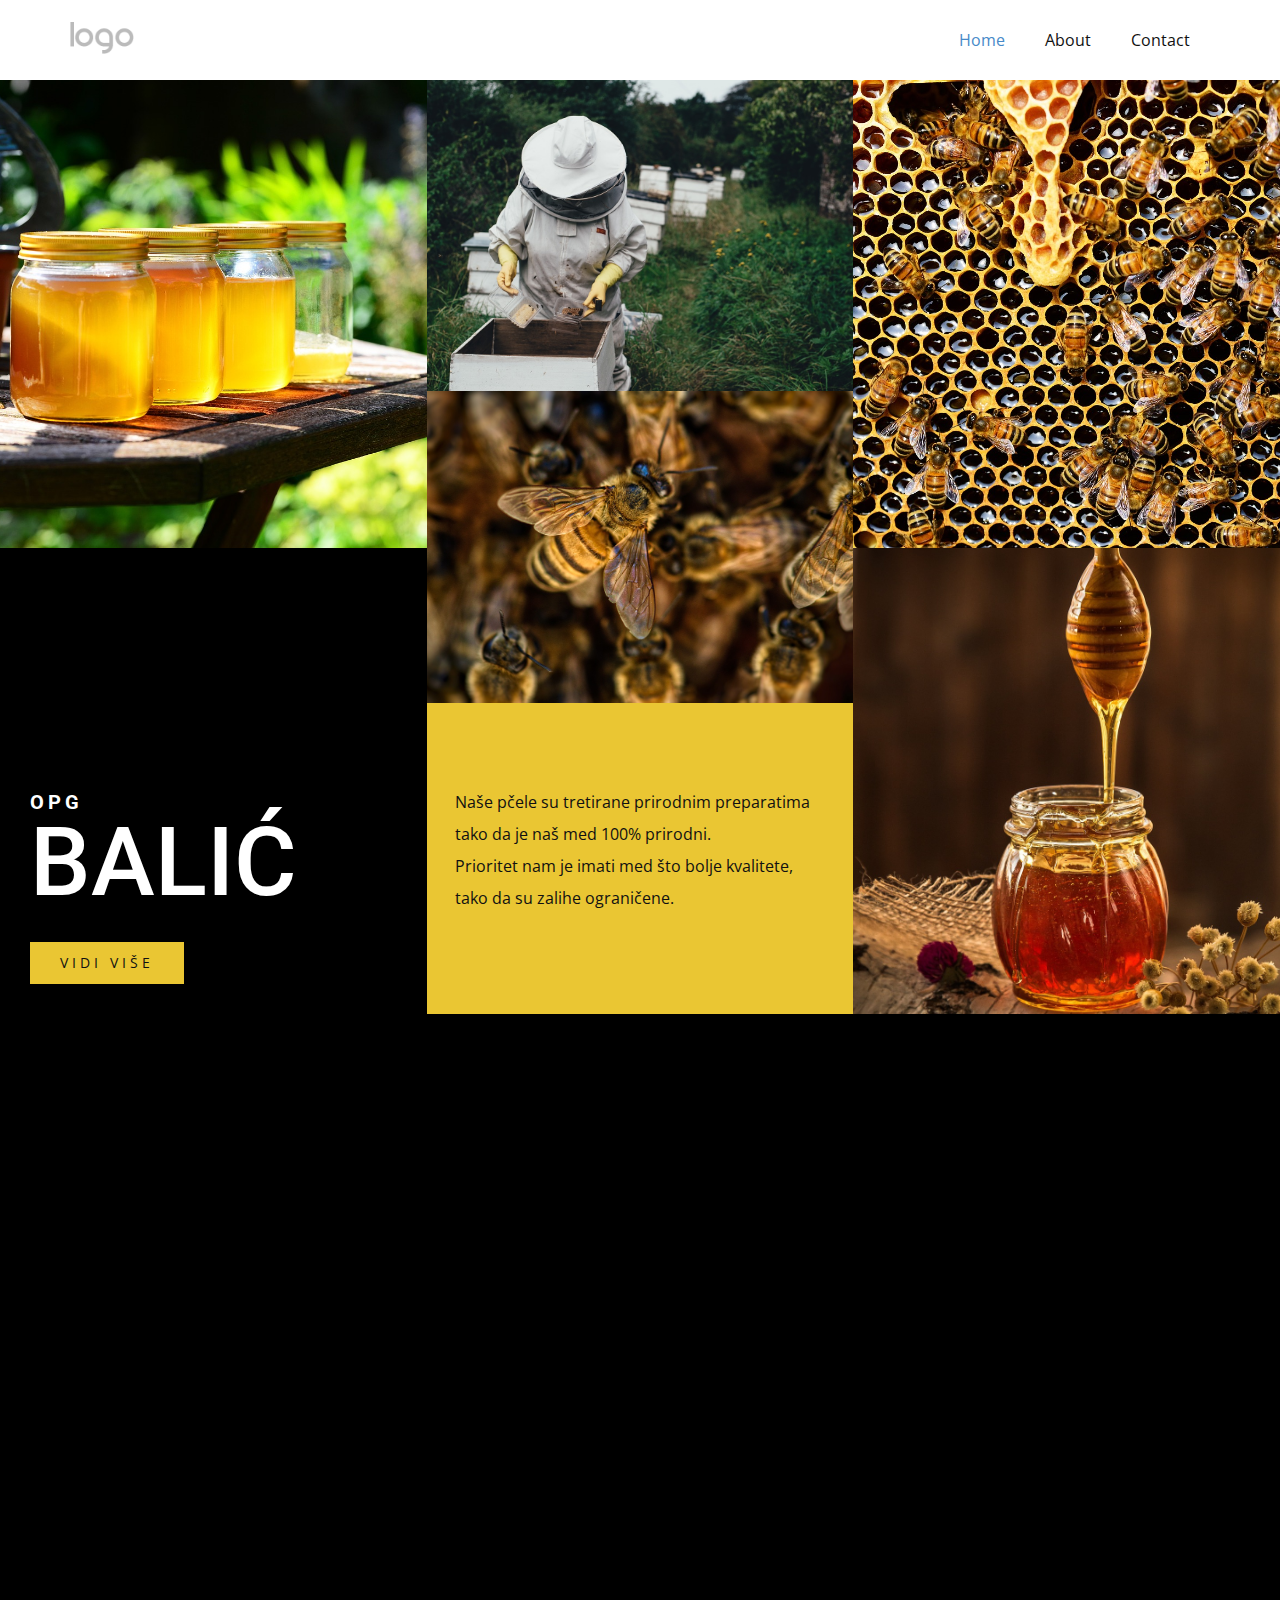
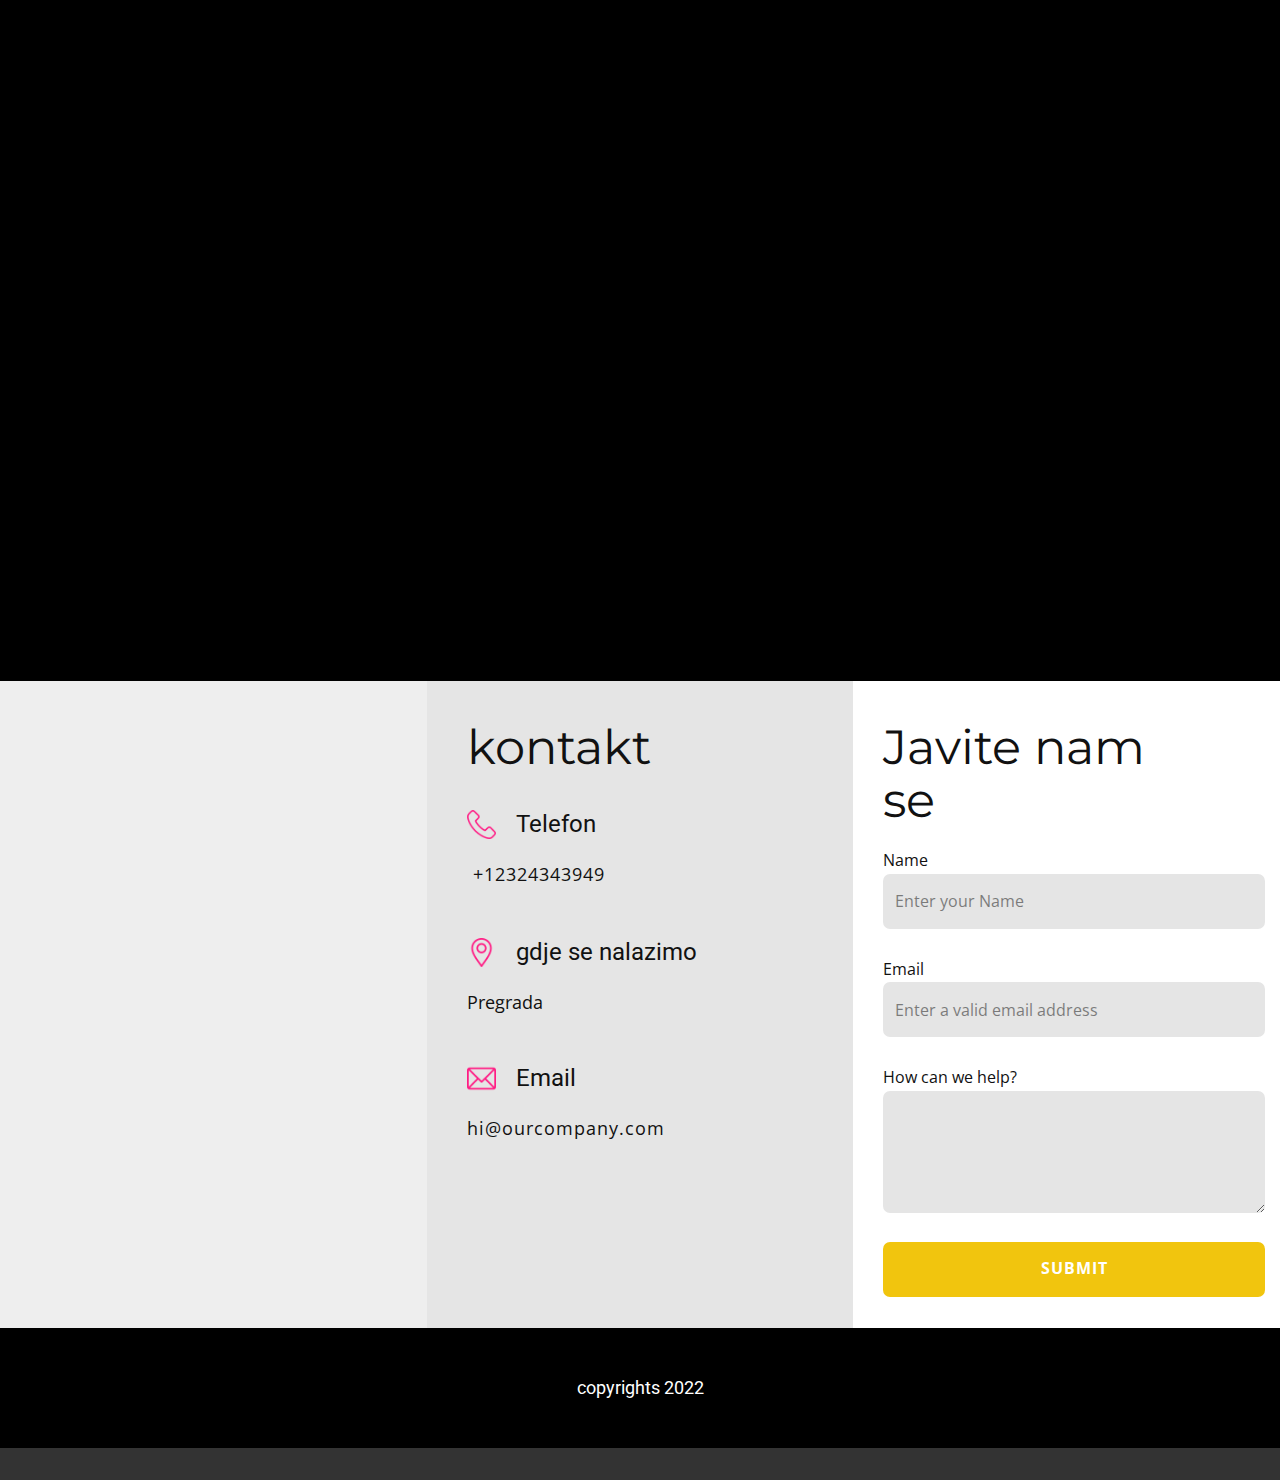
<file: Site1/index.html>
<!DOCTYPE html>
<html style="font-size: 16px;" lang="en"><head>
    <meta name="viewport" content="width=device-width, initial-scale=1.0">
    <meta charset="utf-8">
    <meta name="keywords" content="Tokio Studio">
    <meta name="description" content="">
    <title>Home</title>
    <link rel="stylesheet" href="nicepage.css" media="screen">
<link rel="stylesheet" href="Home.css" media="screen">
    <script class="u-script" type="text/javascript" src="jquery.js" defer=""></script>
    <script class="u-script" type="text/javascript" src="nicepage.js" defer=""></script>
    <meta name="generator" content="Nicepage 4.20.1, nicepage.com">
    <link id="u-theme-google-font" rel="stylesheet" href="https://fonts.googleapis.com/css?family=Roboto:100,100i,300,300i,400,400i,500,500i,700,700i,900,900i|Open+Sans:300,300i,400,400i,500,500i,600,600i,700,700i,800,800i">
    <link id="u-page-google-font" rel="stylesheet" href="https://fonts.googleapis.com/css?family=Roboto+Condensed:300,300i,400,400i,700,700i|Montserrat:100,100i,200,200i,300,300i,400,400i,500,500i,600,600i,700,700i,800,800i,900,900i">
    
    
    
    
    <script type="application/ld+json">{
		"@context": "http://schema.org",
		"@type": "Organization",
		"name": "",
		"logo": "images/default-logo.png"
}</script>
    <meta name="theme-color" content="#478ac9">
    <meta property="og:title" content="Home">
    <meta property="og:type" content="website">
  </head>
  <body data-home-page="Home.html" data-home-page-title="Home" class="u-body u-xl-mode" data-lang="en"><header class="u-clearfix u-header u-header" id="sec-38c1"><div class="u-clearfix u-sheet u-sheet-1">
        <a href="https://nicepage.com" class="u-image u-logo u-image-1">
          <img src="images/default-logo.png" class="u-logo-image u-logo-image-1">
        </a>
        <nav class="u-menu u-menu-one-level u-offcanvas u-menu-1">
          <div class="menu-collapse" style="font-size: 1rem; letter-spacing: 0px;">
            <a class="u-button-style u-custom-left-right-menu-spacing u-custom-padding-bottom u-custom-top-bottom-menu-spacing u-nav-link u-text-active-palette-1-base u-text-hover-palette-2-base" href="#">
              <svg class="u-svg-link" viewBox="0 0 24 24"><use xmlns:xlink="http://www.w3.org/1999/xlink" xlink:href="#menu-hamburger"></use></svg>
              <svg class="u-svg-content" version="1.1" id="menu-hamburger" viewBox="0 0 16 16" x="0px" y="0px" xmlns:xlink="http://www.w3.org/1999/xlink" xmlns="http://www.w3.org/2000/svg"><g><rect y="1" width="16" height="2"></rect><rect y="7" width="16" height="2"></rect><rect y="13" width="16" height="2"></rect>
</g></svg>
            </a>
          </div>
          <div class="u-custom-menu u-nav-container">
            <ul class="u-nav u-unstyled u-nav-1"><li class="u-nav-item"><a class="u-button-style u-nav-link u-text-active-palette-1-base u-text-hover-palette-2-base" href="Home.html" style="padding: 10px 20px;">Home</a>
</li><li class="u-nav-item"><a class="u-button-style u-nav-link u-text-active-palette-1-base u-text-hover-palette-2-base" href="Home.html#carousel_3497" style="padding: 10px 20px;">About</a>
</li><li class="u-nav-item"><a class="u-button-style u-nav-link u-text-active-palette-1-base u-text-hover-palette-2-base" href="Home.html#carousel_c413" style="padding: 10px 20px;">Contact</a>
</li></ul>
          </div>
          <div class="u-custom-menu u-nav-container-collapse">
            <div class="u-black u-container-style u-inner-container-layout u-opacity u-opacity-95 u-sidenav">
              <div class="u-inner-container-layout u-sidenav-overflow">
                <div class="u-menu-close"></div>
                <ul class="u-align-center u-nav u-popupmenu-items u-unstyled u-nav-2"><li class="u-nav-item"><a class="u-button-style u-nav-link" href="Home.html">Home</a>
</li><li class="u-nav-item"><a class="u-button-style u-nav-link" href="Home.html#carousel_3497">About</a>
</li><li class="u-nav-item"><a class="u-button-style u-nav-link" href="Home.html#carousel_c413">Contact</a>
</li></ul>
              </div>
            </div>
            <div class="u-black u-menu-overlay u-opacity u-opacity-70"></div>
          </div>
        </nav>
      </div></header>
    <section class="u-clearfix u-section-1" id="carousel_7681">
      <div class="u-clearfix u-expanded-width-lg u-expanded-width-md u-expanded-width-sm u-expanded-width-xl u-layout-wrap u-layout-wrap-1">
        <div class="u-layout">
          <div class="u-layout-row">
            <div class="u-size-20 u-size-30-md">
              <div class="u-layout-col">
                <div class="u-container-style u-image u-layout-cell u-left-cell u-size-30 u-image-1" data-image-width="1280" data-image-height="854">
                  <div class="u-container-layout u-container-layout-1"></div>
                </div>
                <div class="u-black u-container-style u-layout-cell u-left-cell u-size-30 u-layout-cell-2">
                  <div class="u-container-layout u-valign-bottom u-container-layout-2">
                    <h4 class="u-text u-text-1">OPG</h4>
                    <h2 class="u-text u-text-2">BALIĆ</h2>
                    <a href="https://nicepage.com/website-builder" class="u-border-none u-btn u-button-style u-custom-color-1 u-btn-1">VIDI VIŠE</a>
                  </div>
                </div>
              </div>
            </div>
            <div class="u-size-20 u-size-30-md">
              <div class="u-layout-col">
                <div class="u-container-style u-image u-layout-cell u-size-20 u-image-2" data-image-width="1280" data-image-height="852">
                  <div class="u-container-layout u-container-layout-3"></div>
                </div>
                <div class="u-container-style u-image u-layout-cell u-size-20 u-image-3" data-image-width="1280" data-image-height="801">
                  <div class="u-container-layout u-container-layout-4"></div>
                </div>
                <div class="u-container-style u-custom-color-1 u-layout-cell u-size-20 u-layout-cell-5">
                  <div class="u-container-layout u-container-layout-5">
                    <p class="u-text u-text-3">Naše pčele su tretirane prirodnim preparatima tako da je naš med 100% prirodni.<br>Prioritet nam je imati med što bolje kvalitete, tako da su zalihe ograničene.
                    </p>
                  </div>
                </div>
              </div>
            </div>
            <div class="u-size-20 u-size-60-md">
              <div class="u-layout-col">
                <div class="u-container-style u-image u-layout-cell u-right-cell u-size-30 u-image-4" data-image-width="1280" data-image-height="854">
                  <div class="u-container-layout u-container-layout-6"></div>
                </div>
                <div class="u-container-style u-image u-layout-cell u-right-cell u-size-30 u-image-5" data-image-width="960" data-image-height="1280">
                  <div class="u-container-layout u-container-layout-7"></div>
                </div>
              </div>
            </div>
          </div>
        </div>
      </div>
    </section>
    <section class="u-align-center u-black u-clearfix u-section-2" id="carousel_3497">
      <div class="u-clearfix u-sheet u-valign-middle u-sheet-1">
        <h4 class="u-text u-text-1" data-animation-name="customAnimationIn" data-animation-duration="1500"> VIŠE O NAMA</h4>
        <h2 class="u-text u-text-custom-color-1 u-text-2" data-animation-name="customAnimationIn" data-animation-duration="1500" data-animation-delay="500"> Tko smo mi?</h2>
        <div class="u-border-5 u-border-custom-color-1 u-image u-image-circle u-image-1" alt="" data-image-width="1600" data-image-height="1600" data-animation-name="customAnimationIn" data-animation-duration="1500"></div>
        <p class="u-text u-text-3" data-animation-name="customAnimationIn" data-animation-duration="1500" data-animation-delay="500">Pozdrav, ja sam Dino Balić vlasnik OPG BALIĆ krenuo sam s uzgojom pćela 2022 godine s 3 zajedice. S vremenom 3 zajednice sam proširio s još par tako da sam trenutno na 10 pčelinjih zajednica. Pčele su tretirane i hranjene prirodnim tvarima. Trenutno u ponudi možete birati između tri vrste meda, a to su: cvjetni, bagrem i djevičanstveni bagrem.</p>
        <div class="u-expanded-width u-list u-list-1">
          <div class="u-repeater u-repeater-1">
            <div class="u-align-center-xs u-align-left-lg u-align-left-md u-align-left-sm u-align-left-xl u-border-10 u-border-custom-color-1 u-border-no-left u-border-no-right u-border-no-top u-container-style u-list-item u-radius-22 u-repeater-item u-shape-round u-white u-list-item-1" data-animation-name="customAnimationIn" data-animation-duration="1500" data-animation-delay="250">
              <div class="u-container-layout u-similar-container u-container-layout-1">
                <h4 class="u-custom-font u-font-roboto-condensed u-text u-text-4"> CVJETNI MED</h4>
                <a href="https://nicepage.site" class="u-border-1 u-border-active-grey-70 u-border-black u-border-hover-grey-70 u-border-no-left u-border-no-right u-border-no-top u-bottom-left-radius-0 u-bottom-right-radius-0 u-btn u-button-style u-hover-feature u-none u-radius-0 u-text-active-palette-2-base u-text-body-color u-text-hover-palette-2-base u-top-left-radius-0 u-top-right-radius-0 u-btn-1">more</a>
                <img class="u-image u-image-round u-radius-10 u-image-2" src="images/058e54e0c8f24583ec9ce3f2e7067bf4e2bc67ef454d134a7e1ff34096cbbcf2fd30354bd20bf1f61cb964803e73d7f6a41820ca9c0c1262ff0c26_1280.jpg" alt="" data-image-width="1280" data-image-height="857">
              </div>
            </div>
            <div class="u-align-center-xs u-align-left-lg u-align-left-md u-align-left-sm u-align-left-xl u-border-10 u-border-custom-color-1 u-border-no-left u-border-no-right u-border-no-top u-container-style u-list-item u-radius-22 u-repeater-item u-shape-round u-video-cover u-white u-list-item-2" data-animation-name="customAnimationIn" data-animation-duration="1500" data-animation-delay="250">
              <div class="u-container-layout u-similar-container u-container-layout-2">
                <h4 class="u-custom-font u-font-roboto-condensed u-text u-text-5">BAGREM</h4>
                <a href="https://nicepage.site" class="u-border-1 u-border-active-grey-70 u-border-black u-border-hover-grey-70 u-border-no-left u-border-no-right u-border-no-top u-bottom-left-radius-0 u-bottom-right-radius-0 u-btn u-button-style u-hover-feature u-none u-radius-0 u-text-active-palette-2-base u-text-body-color u-text-hover-palette-2-base u-top-left-radius-0 u-top-right-radius-0 u-btn-2">more</a>
                <img class="u-image u-image-round u-radius-10 u-image-3" src="images/058e54e0c8f24583ec9ce3f2e7067bf4e2bc67ef454d134a7e1ff34096cbbcf2fd30354bd20bf1f61cb964803e73d7f6a41820ca9c0c1262ff0c26_1280.jpg" alt="" data-image-width="1280" data-image-height="857">
              </div>
            </div>
          </div>
        </div>
      </div>
      
      
    </section>
    <section class="u-clearfix u-section-3" id="carousel_c413">
      <div class="u-clearfix u-expanded-width u-layout-wrap u-layout-wrap-1">
        <div class="u-layout">
          <div class="u-layout-row">
            <div class="u-container-style u-layout-cell u-size-20-lg u-size-20-xl u-size-30-md u-size-30-sm u-size-30-xs u-layout-cell-1">
              <div class="u-container-layout u-container-layout-1">
                <div class="u-expanded u-grey-light-2 u-map">
                  <div class="embed-responsive">
                    <iframe class="embed-responsive-item" src="//maps.google.com/maps?output=embed&amp;q=Pregrada&amp;z=10&amp;t=m" data-map="[base64]"></iframe>
                  </div>
                </div>
              </div>
            </div>
            <div class="u-align-center-md u-align-center-sm u-align-center-xs u-align-left-lg u-align-left-xl u-container-style u-grey-10 u-layout-cell u-size-20-lg u-size-20-xl u-size-30-md u-size-30-sm u-size-30-xs u-layout-cell-2">
              <div class="u-container-layout u-valign-top-lg u-valign-top-md u-valign-top-xl u-container-layout-2">
                <h2 class="u-custom-font u-font-montserrat u-text u-text-1">kontakt</h2>
                <div class="u-expanded-width u-list u-list-1">
                  <div class="u-repeater u-repeater-1">
                    <div class="u-container-style u-list-item u-repeater-item u-shape-rectangle">
                      <div class="u-container-layout u-similar-container u-container-layout-3"><span class="u-file-icon u-icon u-text-palette-2-base u-icon-1"><img src="images/159832-3fcc89cb.png" alt=""></span>
                        <h4 class="u-text u-text-2">Telefon</h4>
                        <p class="u-text u-text-3">
                          <a href="https://nicepage.com/c/education-website-mockup" class="u-active-none u-border-active-palette-2-base u-border-hover-palette-2-base u-border-none u-btn u-button-link u-button-style u-hover-none u-none u-text-active-palette-2-base u-text-body-color u-text-hover-palette-2-base u-btn-1"><span class="u-icon"></span>&nbsp;​+12324343949
                          </a>
                        </p>
                      </div>
                    </div>
                    <div class="u-container-style u-list-item u-repeater-item u-shape-rectangle">
                      <div class="u-container-layout u-similar-container u-container-layout-4"><span class="u-file-icon u-icon u-text-palette-2-base u-icon-3"><img src="images/2838912-019c6d4e.png" alt=""></span>
                        <h4 class="u-text u-text-4">gdje se nalazimo</h4>
                        <p class="u-text u-text-5">Pregrada</p>
                      </div>
                    </div>
                    <div class="u-container-style u-list-item u-repeater-item u-shape-rectangle">
                      <div class="u-container-layout u-similar-container u-container-layout-5"><span class="u-file-icon u-icon u-text-palette-2-base u-icon-4"><img src="images/561127-dd3c8a7e.png" alt=""></span>
                        <h4 class="u-text u-text-6">Email</h4>
                        <p class="u-text u-text-7">
                          <a href="https://nicepage.com/html-website-builder" class="u-active-none u-border-active-palette-2-base u-border-hover-palette-2-base u-btn u-button-link u-button-style u-hover-none u-none u-text-active-palette-2-base u-text-body-color u-text-hover-palette-2-base u-btn-2" data-animation-name="" data-animation-duration="0" data-animation-delay="0" data-animation-direction=""> hi@ourcompany.com</a>
                        </p>
                      </div>
                    </div>
                  </div>
                </div>
              </div>
            </div>
            <div class="u-align-center-md u-align-center-sm u-align-center-xs u-align-left-lg u-align-left-xl u-container-style u-layout-cell u-size-20-lg u-size-20-xl u-size-60-md u-size-60-sm u-size-60-xs u-white u-layout-cell-3" data-animation-name="" data-animation-duration="0" data-animation-delay="0" data-animation-direction="">
              <div class="u-container-layout u-valign-top u-container-layout-6">
                <h2 class="u-custom-font u-font-montserrat u-text u-text-8">Javite nam se</h2>
                <div class="u-align-left u-form u-form-1">
                  <form action="https://forms.nicepagesrv.com/Form/Process" class="u-clearfix u-form-spacing-28 u-form-vertical u-inner-form" style="padding: 0px;" source="email" name="form">
                    <div class="u-form-group u-form-name u-label-top">
                      <label for="name-5a14" class="u-label" wfd-invisible="true">Name</label>
                      <input type="text" placeholder="Enter your Name" id="name-5a14" name="name" class="u-grey-10 u-input u-input-rectangle u-radius-7 u-input-1" required="">
                    </div>
                    <div class="u-form-email u-form-group u-label-top">
                      <label for="email-5a14" class="u-label" wfd-invisible="true">Email</label>
                      <input type="email" placeholder="Enter a valid email address" id="email-5a14" name="email" class="u-grey-10 u-input u-input-rectangle u-radius-7 u-input-2" required="">
                    </div>
                    <div class="u-form-group u-form-message u-label-top">
                      <label for="message-5a14" class="u-label" wfd-invisible="true">How can we help?</label>
                      <textarea placeholder="" rows="4" cols="50" id="message-5a14" name="message" class="u-grey-10 u-input u-input-rectangle u-radius-7 u-input-3" required=""></textarea>
                    </div>
                    <div class="u-align-right u-form-group u-form-submit u-label-top">
                      <a href="#" class="u-active-black u-border-none u-btn u-btn-round u-btn-submit u-button-style u-hover-black u-palette-3-base u-radius-7 u-text-active-white u-text-body-alt-color u-text-hover-white u-btn-3">Submit</a>
                      <input type="submit" value="submit" class="u-form-control-hidden" wfd-invisible="true">
                    </div>
                    <div class="u-form-send-message u-form-send-success" wfd-invisible="true"> Thank you! Your message has been sent. </div>
                    <div class="u-form-send-error u-form-send-message" wfd-invisible="true"> Unable to send your message. Please fix errors then try again. </div>
                    <input type="hidden" value="" name="recaptchaResponse" wfd-invisible="true">
                    <input type="hidden" name="formServices" value="">
                  </form>
                </div>
              </div>
            </div>
          </div>
        </div>
      </div>
    </section>
    
    
    <footer class="u-align-center u-black u-clearfix u-footer" id="sec-a128" data-animation-name="" data-animation-duration="0" data-animation-delay="0" data-animation-direction=""><div class="u-clearfix u-sheet u-valign-middle u-sheet-1">
        <h6 class="u-align-center u-text u-text-default u-text-1">copyrights 2022</h6>
      </div></footer>
    <section class="u-backlink u-clearfix u-grey-80">
      
    
      
      
      
      
      
      
      
    </section>
  
</body></html>
</file>
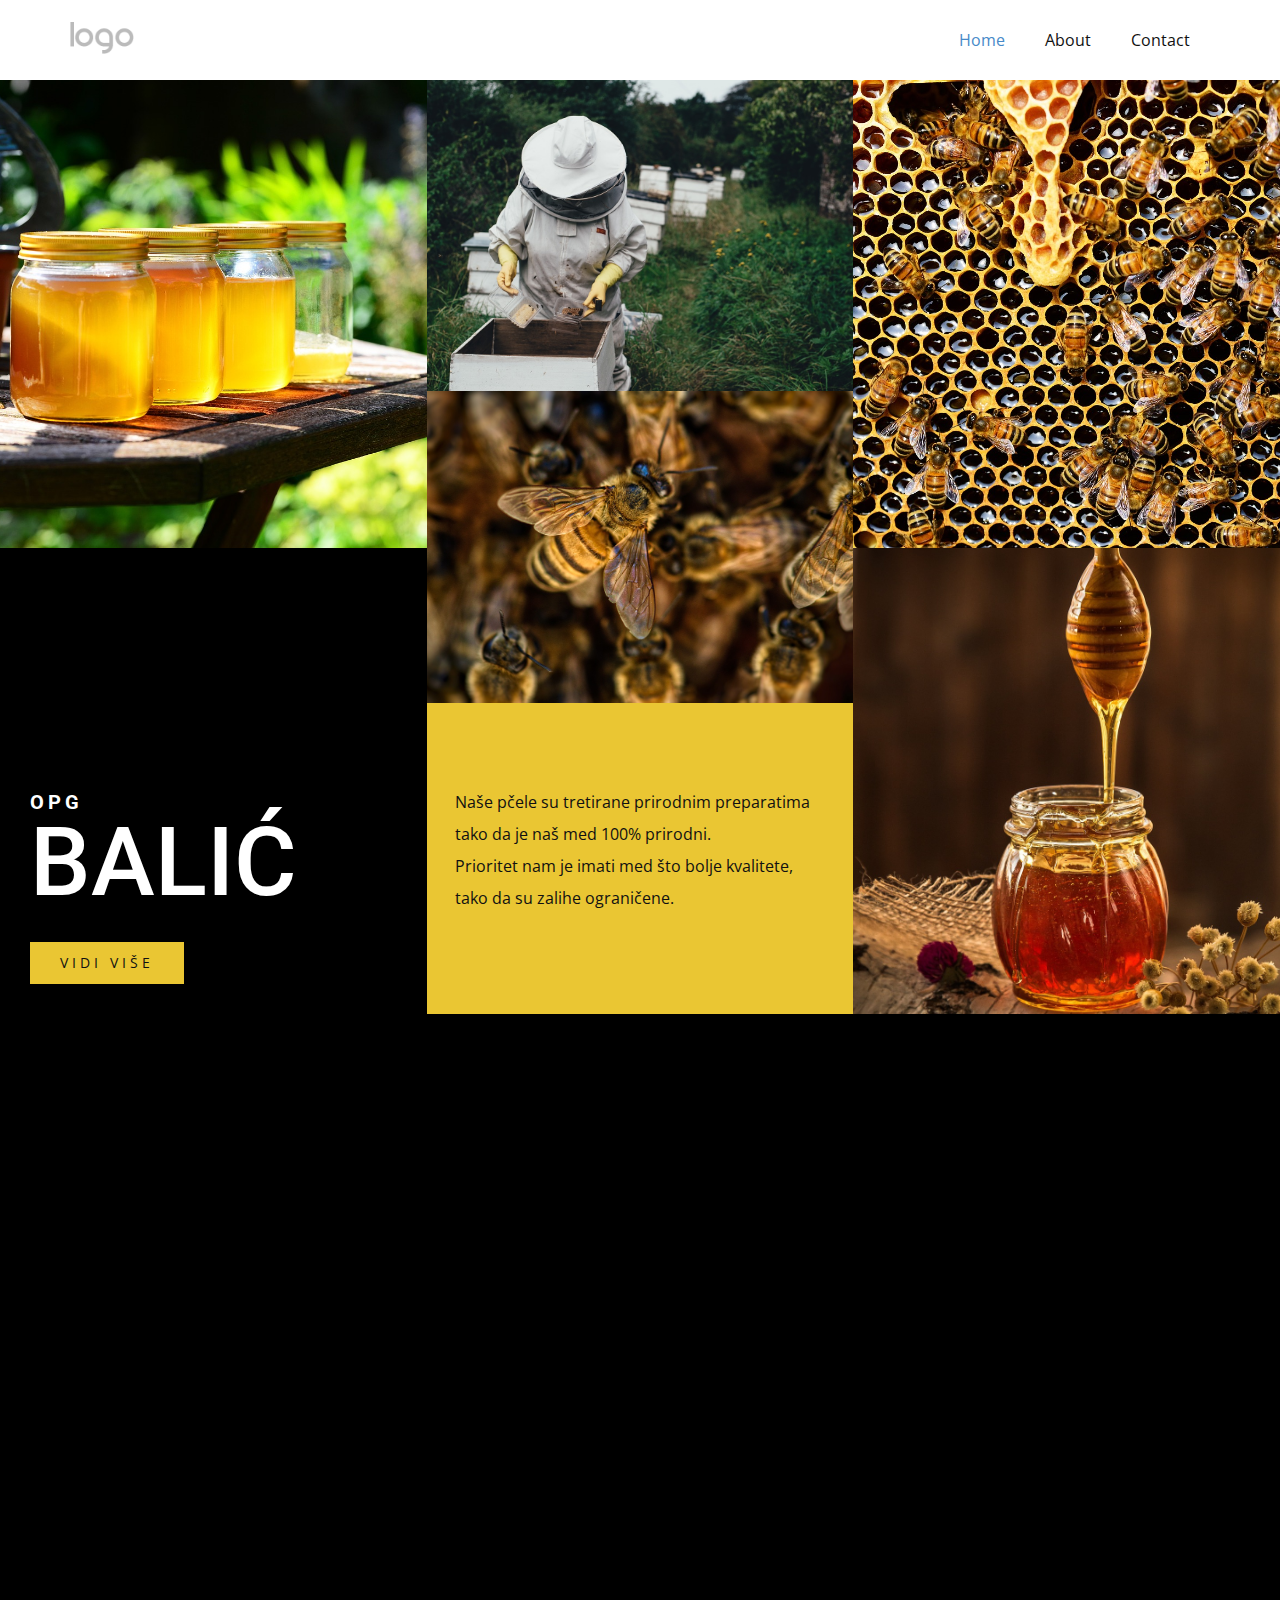
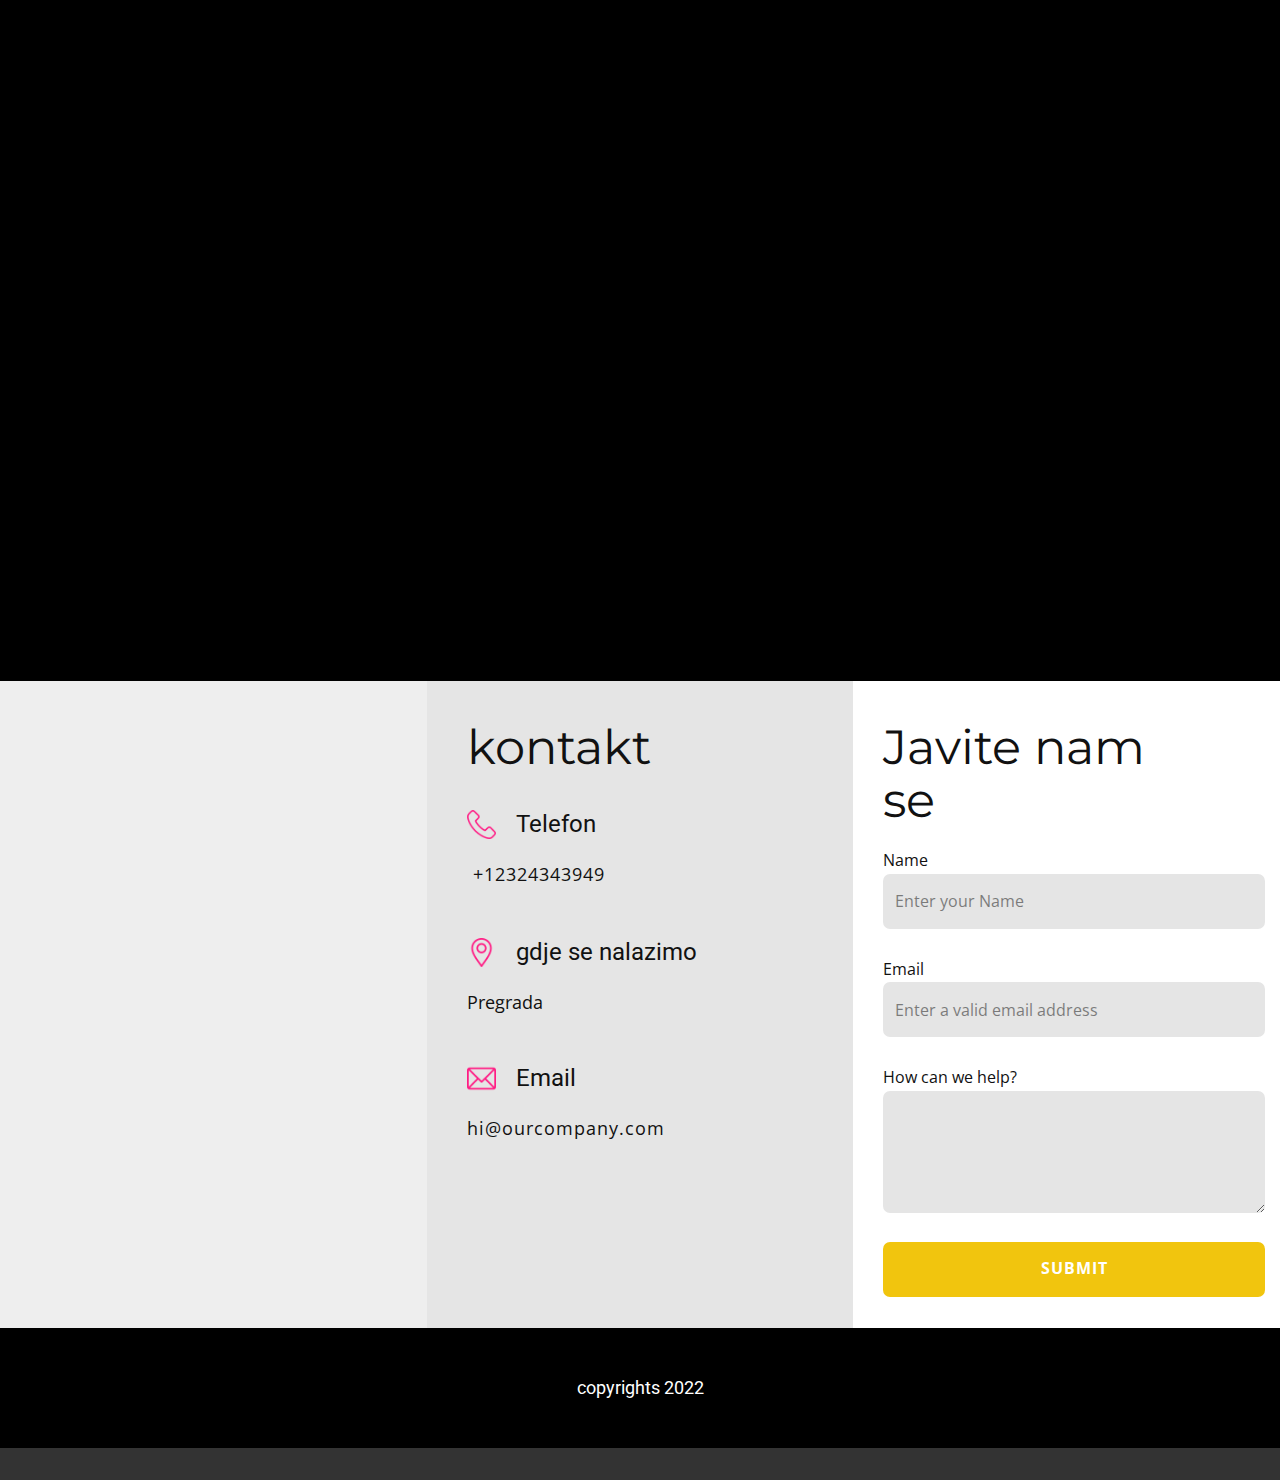
<file: Site1/Home.html>
<!DOCTYPE html>
<html style="font-size: 16px;" lang="en"><head>
    <meta name="viewport" content="width=device-width, initial-scale=1.0">
    <meta charset="utf-8">
    <meta name="keywords" content="Tokio Studio">
    <meta name="description" content="">
    <title>Home</title>
    <link rel="stylesheet" href="nicepage.css" media="screen">
<link rel="stylesheet" href="Home.css" media="screen">
    <script class="u-script" type="text/javascript" src="jquery.js" defer=""></script>
    <script class="u-script" type="text/javascript" src="nicepage.js" defer=""></script>
    <meta name="generator" content="Nicepage 4.20.1, nicepage.com">
    <link id="u-theme-google-font" rel="stylesheet" href="https://fonts.googleapis.com/css?family=Roboto:100,100i,300,300i,400,400i,500,500i,700,700i,900,900i|Open+Sans:300,300i,400,400i,500,500i,600,600i,700,700i,800,800i">
    <link id="u-page-google-font" rel="stylesheet" href="https://fonts.googleapis.com/css?family=Roboto+Condensed:300,300i,400,400i,700,700i|Montserrat:100,100i,200,200i,300,300i,400,400i,500,500i,600,600i,700,700i,800,800i,900,900i">
    
    
    
    
    <script type="application/ld+json">{
		"@context": "http://schema.org",
		"@type": "Organization",
		"name": "",
		"logo": "images/default-logo.png"
}</script>
    <meta name="theme-color" content="#478ac9">
    <meta property="og:title" content="Home">
    <meta property="og:type" content="website">
  </head>
  <body class="u-body u-xl-mode" data-lang="en"><header class="u-clearfix u-header u-header" id="sec-38c1"><div class="u-clearfix u-sheet u-sheet-1">
        <a href="https://nicepage.com" class="u-image u-logo u-image-1">
          <img src="images/default-logo.png" class="u-logo-image u-logo-image-1">
        </a>
        <nav class="u-menu u-menu-one-level u-offcanvas u-menu-1">
          <div class="menu-collapse" style="font-size: 1rem; letter-spacing: 0px;">
            <a class="u-button-style u-custom-left-right-menu-spacing u-custom-padding-bottom u-custom-top-bottom-menu-spacing u-nav-link u-text-active-palette-1-base u-text-hover-palette-2-base" href="#">
              <svg class="u-svg-link" viewBox="0 0 24 24"><use xmlns:xlink="http://www.w3.org/1999/xlink" xlink:href="#menu-hamburger"></use></svg>
              <svg class="u-svg-content" version="1.1" id="menu-hamburger" viewBox="0 0 16 16" x="0px" y="0px" xmlns:xlink="http://www.w3.org/1999/xlink" xmlns="http://www.w3.org/2000/svg"><g><rect y="1" width="16" height="2"></rect><rect y="7" width="16" height="2"></rect><rect y="13" width="16" height="2"></rect>
</g></svg>
            </a>
          </div>
          <div class="u-custom-menu u-nav-container">
            <ul class="u-nav u-unstyled u-nav-1"><li class="u-nav-item"><a class="u-button-style u-nav-link u-text-active-palette-1-base u-text-hover-palette-2-base" href="Home.html" style="padding: 10px 20px;">Home</a>
</li><li class="u-nav-item"><a class="u-button-style u-nav-link u-text-active-palette-1-base u-text-hover-palette-2-base" href="Home.html#carousel_3497" style="padding: 10px 20px;">About</a>
</li><li class="u-nav-item"><a class="u-button-style u-nav-link u-text-active-palette-1-base u-text-hover-palette-2-base" href="Home.html#carousel_c413" style="padding: 10px 20px;">Contact</a>
</li></ul>
          </div>
          <div class="u-custom-menu u-nav-container-collapse">
            <div class="u-black u-container-style u-inner-container-layout u-opacity u-opacity-95 u-sidenav">
              <div class="u-inner-container-layout u-sidenav-overflow">
                <div class="u-menu-close"></div>
                <ul class="u-align-center u-nav u-popupmenu-items u-unstyled u-nav-2"><li class="u-nav-item"><a class="u-button-style u-nav-link" href="Home.html">Home</a>
</li><li class="u-nav-item"><a class="u-button-style u-nav-link" href="Home.html#carousel_3497">About</a>
</li><li class="u-nav-item"><a class="u-button-style u-nav-link" href="Home.html#carousel_c413">Contact</a>
</li></ul>
              </div>
            </div>
            <div class="u-black u-menu-overlay u-opacity u-opacity-70"></div>
          </div>
        </nav>
      </div></header>
    <section class="u-clearfix u-section-1" id="carousel_7681">
      <div class="u-clearfix u-expanded-width-lg u-expanded-width-md u-expanded-width-sm u-expanded-width-xl u-layout-wrap u-layout-wrap-1">
        <div class="u-layout">
          <div class="u-layout-row">
            <div class="u-size-20 u-size-30-md">
              <div class="u-layout-col">
                <div class="u-container-style u-image u-layout-cell u-left-cell u-size-30 u-image-1" data-image-width="1280" data-image-height="854">
                  <div class="u-container-layout u-container-layout-1"></div>
                </div>
                <div class="u-black u-container-style u-layout-cell u-left-cell u-size-30 u-layout-cell-2">
                  <div class="u-container-layout u-valign-bottom u-container-layout-2">
                    <h4 class="u-text u-text-1">OPG</h4>
                    <h2 class="u-text u-text-2">BALIĆ</h2>
                    <a href="https://nicepage.com/website-builder" class="u-border-none u-btn u-button-style u-custom-color-1 u-btn-1">VIDI VIŠE</a>
                  </div>
                </div>
              </div>
            </div>
            <div class="u-size-20 u-size-30-md">
              <div class="u-layout-col">
                <div class="u-container-style u-image u-layout-cell u-size-20 u-image-2" data-image-width="1280" data-image-height="852">
                  <div class="u-container-layout u-container-layout-3"></div>
                </div>
                <div class="u-container-style u-image u-layout-cell u-size-20 u-image-3" data-image-width="1280" data-image-height="801">
                  <div class="u-container-layout u-container-layout-4"></div>
                </div>
                <div class="u-container-style u-custom-color-1 u-layout-cell u-size-20 u-layout-cell-5">
                  <div class="u-container-layout u-container-layout-5">
                    <p class="u-text u-text-3">Naše pčele su tretirane prirodnim preparatima tako da je naš med 100% prirodni.<br>Prioritet nam je imati med što bolje kvalitete, tako da su zalihe ograničene.
                    </p>
                  </div>
                </div>
              </div>
            </div>
            <div class="u-size-20 u-size-60-md">
              <div class="u-layout-col">
                <div class="u-container-style u-image u-layout-cell u-right-cell u-size-30 u-image-4" data-image-width="1280" data-image-height="854">
                  <div class="u-container-layout u-container-layout-6"></div>
                </div>
                <div class="u-container-style u-image u-layout-cell u-right-cell u-size-30 u-image-5" data-image-width="960" data-image-height="1280">
                  <div class="u-container-layout u-container-layout-7"></div>
                </div>
              </div>
            </div>
          </div>
        </div>
      </div>
    </section>
    <section class="u-align-center u-black u-clearfix u-section-2" id="carousel_3497">
      <div class="u-clearfix u-sheet u-valign-middle u-sheet-1">
        <h4 class="u-text u-text-1" data-animation-name="customAnimationIn" data-animation-duration="1500"> VIŠE O NAMA</h4>
        <h2 class="u-text u-text-custom-color-1 u-text-2" data-animation-name="customAnimationIn" data-animation-duration="1500" data-animation-delay="500"> Tko smo mi?</h2>
        <div class="u-border-5 u-border-custom-color-1 u-image u-image-circle u-image-1" alt="" data-image-width="1600" data-image-height="1600" data-animation-name="customAnimationIn" data-animation-duration="1500"></div>
        <p class="u-text u-text-3" data-animation-name="customAnimationIn" data-animation-duration="1500" data-animation-delay="500">Pozdrav, ja sam Dino Balić vlasnik OPG BALIĆ krenuo sam s uzgojom pćela 2022 godine s 3 zajedice. S vremenom 3 zajednice sam proširio s još par tako da sam trenutno na 10 pčelinjih zajednica. Pčele su tretirane i hranjene prirodnim tvarima. Trenutno u ponudi možete birati između tri vrste meda, a to su: cvjetni, bagrem i djevičanstveni bagrem.</p>
        <div class="u-expanded-width u-list u-list-1">
          <div class="u-repeater u-repeater-1">
            <div class="u-align-center-xs u-align-left-lg u-align-left-md u-align-left-sm u-align-left-xl u-border-10 u-border-custom-color-1 u-border-no-left u-border-no-right u-border-no-top u-container-style u-list-item u-radius-22 u-repeater-item u-shape-round u-white u-list-item-1" data-animation-name="customAnimationIn" data-animation-duration="1500" data-animation-delay="250">
              <div class="u-container-layout u-similar-container u-container-layout-1">
                <h4 class="u-custom-font u-font-roboto-condensed u-text u-text-4"> CVJETNI MED</h4>
                <a href="https://nicepage.site" class="u-border-1 u-border-active-grey-70 u-border-black u-border-hover-grey-70 u-border-no-left u-border-no-right u-border-no-top u-bottom-left-radius-0 u-bottom-right-radius-0 u-btn u-button-style u-hover-feature u-none u-radius-0 u-text-active-palette-2-base u-text-body-color u-text-hover-palette-2-base u-top-left-radius-0 u-top-right-radius-0 u-btn-1">more</a>
                <img class="u-image u-image-round u-radius-10 u-image-2" src="images/058e54e0c8f24583ec9ce3f2e7067bf4e2bc67ef454d134a7e1ff34096cbbcf2fd30354bd20bf1f61cb964803e73d7f6a41820ca9c0c1262ff0c26_1280.jpg" alt="" data-image-width="1280" data-image-height="857">
              </div>
            </div>
            <div class="u-align-center-xs u-align-left-lg u-align-left-md u-align-left-sm u-align-left-xl u-border-10 u-border-custom-color-1 u-border-no-left u-border-no-right u-border-no-top u-container-style u-list-item u-radius-22 u-repeater-item u-shape-round u-video-cover u-white u-list-item-2" data-animation-name="customAnimationIn" data-animation-duration="1500" data-animation-delay="250">
              <div class="u-container-layout u-similar-container u-container-layout-2">
                <h4 class="u-custom-font u-font-roboto-condensed u-text u-text-5">BAGREM</h4>
                <a href="https://nicepage.site" class="u-border-1 u-border-active-grey-70 u-border-black u-border-hover-grey-70 u-border-no-left u-border-no-right u-border-no-top u-bottom-left-radius-0 u-bottom-right-radius-0 u-btn u-button-style u-hover-feature u-none u-radius-0 u-text-active-palette-2-base u-text-body-color u-text-hover-palette-2-base u-top-left-radius-0 u-top-right-radius-0 u-btn-2">more</a>
                <img class="u-image u-image-round u-radius-10 u-image-3" src="images/058e54e0c8f24583ec9ce3f2e7067bf4e2bc67ef454d134a7e1ff34096cbbcf2fd30354bd20bf1f61cb964803e73d7f6a41820ca9c0c1262ff0c26_1280.jpg" alt="" data-image-width="1280" data-image-height="857">
              </div>
            </div>
          </div>
        </div>
      </div>
      
      
    </section>
    <section class="u-clearfix u-section-3" id="carousel_c413">
      <div class="u-clearfix u-expanded-width u-layout-wrap u-layout-wrap-1">
        <div class="u-layout">
          <div class="u-layout-row">
            <div class="u-container-style u-layout-cell u-size-20-lg u-size-20-xl u-size-30-md u-size-30-sm u-size-30-xs u-layout-cell-1">
              <div class="u-container-layout u-container-layout-1">
                <div class="u-expanded u-grey-light-2 u-map">
                  <div class="embed-responsive">
                    <iframe class="embed-responsive-item" src="//maps.google.com/maps?output=embed&amp;q=Pregrada&amp;z=10&amp;t=m" data-map="[base64]"></iframe>
                  </div>
                </div>
              </div>
            </div>
            <div class="u-align-center-md u-align-center-sm u-align-center-xs u-align-left-lg u-align-left-xl u-container-style u-grey-10 u-layout-cell u-size-20-lg u-size-20-xl u-size-30-md u-size-30-sm u-size-30-xs u-layout-cell-2">
              <div class="u-container-layout u-valign-top-lg u-valign-top-md u-valign-top-xl u-container-layout-2">
                <h2 class="u-custom-font u-font-montserrat u-text u-text-1">kontakt</h2>
                <div class="u-expanded-width u-list u-list-1">
                  <div class="u-repeater u-repeater-1">
                    <div class="u-container-style u-list-item u-repeater-item u-shape-rectangle">
                      <div class="u-container-layout u-similar-container u-container-layout-3"><span class="u-file-icon u-icon u-text-palette-2-base u-icon-1"><img src="images/159832-3fcc89cb.png" alt=""></span>
                        <h4 class="u-text u-text-2">Telefon</h4>
                        <p class="u-text u-text-3">
                          <a href="https://nicepage.com/c/education-website-mockup" class="u-active-none u-border-active-palette-2-base u-border-hover-palette-2-base u-border-none u-btn u-button-link u-button-style u-hover-none u-none u-text-active-palette-2-base u-text-body-color u-text-hover-palette-2-base u-btn-1"><span class="u-icon"></span>&nbsp;​+12324343949
                          </a>
                        </p>
                      </div>
                    </div>
                    <div class="u-container-style u-list-item u-repeater-item u-shape-rectangle">
                      <div class="u-container-layout u-similar-container u-container-layout-4"><span class="u-file-icon u-icon u-text-palette-2-base u-icon-3"><img src="images/2838912-019c6d4e.png" alt=""></span>
                        <h4 class="u-text u-text-4">gdje se nalazimo</h4>
                        <p class="u-text u-text-5">Pregrada</p>
                      </div>
                    </div>
                    <div class="u-container-style u-list-item u-repeater-item u-shape-rectangle">
                      <div class="u-container-layout u-similar-container u-container-layout-5"><span class="u-file-icon u-icon u-text-palette-2-base u-icon-4"><img src="images/561127-dd3c8a7e.png" alt=""></span>
                        <h4 class="u-text u-text-6">Email</h4>
                        <p class="u-text u-text-7">
                          <a href="https://nicepage.com/html-website-builder" class="u-active-none u-border-active-palette-2-base u-border-hover-palette-2-base u-btn u-button-link u-button-style u-hover-none u-none u-text-active-palette-2-base u-text-body-color u-text-hover-palette-2-base u-btn-2" data-animation-name="" data-animation-duration="0" data-animation-delay="0" data-animation-direction=""> hi@ourcompany.com</a>
                        </p>
                      </div>
                    </div>
                  </div>
                </div>
              </div>
            </div>
            <div class="u-align-center-md u-align-center-sm u-align-center-xs u-align-left-lg u-align-left-xl u-container-style u-layout-cell u-size-20-lg u-size-20-xl u-size-60-md u-size-60-sm u-size-60-xs u-white u-layout-cell-3" data-animation-name="" data-animation-duration="0" data-animation-delay="0" data-animation-direction="">
              <div class="u-container-layout u-valign-top u-container-layout-6">
                <h2 class="u-custom-font u-font-montserrat u-text u-text-8">Javite nam se</h2>
                <div class="u-align-left u-form u-form-1">
                  <form action="https://forms.nicepagesrv.com/Form/Process" class="u-clearfix u-form-spacing-28 u-form-vertical u-inner-form" style="padding: 0px;" source="email" name="form">
                    <div class="u-form-group u-form-name u-label-top">
                      <label for="name-5a14" class="u-label" wfd-invisible="true">Name</label>
                      <input type="text" placeholder="Enter your Name" id="name-5a14" name="name" class="u-grey-10 u-input u-input-rectangle u-radius-7 u-input-1" required="">
                    </div>
                    <div class="u-form-email u-form-group u-label-top">
                      <label for="email-5a14" class="u-label" wfd-invisible="true">Email</label>
                      <input type="email" placeholder="Enter a valid email address" id="email-5a14" name="email" class="u-grey-10 u-input u-input-rectangle u-radius-7 u-input-2" required="">
                    </div>
                    <div class="u-form-group u-form-message u-label-top">
                      <label for="message-5a14" class="u-label" wfd-invisible="true">How can we help?</label>
                      <textarea placeholder="" rows="4" cols="50" id="message-5a14" name="message" class="u-grey-10 u-input u-input-rectangle u-radius-7 u-input-3" required=""></textarea>
                    </div>
                    <div class="u-align-right u-form-group u-form-submit u-label-top">
                      <a href="#" class="u-active-black u-border-none u-btn u-btn-round u-btn-submit u-button-style u-hover-black u-palette-3-base u-radius-7 u-text-active-white u-text-body-alt-color u-text-hover-white u-btn-3">Submit</a>
                      <input type="submit" value="submit" class="u-form-control-hidden" wfd-invisible="true">
                    </div>
                    <div class="u-form-send-message u-form-send-success" wfd-invisible="true"> Thank you! Your message has been sent. </div>
                    <div class="u-form-send-error u-form-send-message" wfd-invisible="true"> Unable to send your message. Please fix errors then try again. </div>
                    <input type="hidden" value="" name="recaptchaResponse" wfd-invisible="true">
                    <input type="hidden" name="formServices" value="">
                  </form>
                </div>
              </div>
            </div>
          </div>
        </div>
      </div>
    </section>
    
    
    <footer class="u-align-center u-black u-clearfix u-footer" id="sec-a128" data-animation-name="" data-animation-duration="0" data-animation-delay="0" data-animation-direction=""><div class="u-clearfix u-sheet u-valign-middle u-sheet-1">
        <h6 class="u-align-center u-text u-text-default u-text-1">copyrights 2022</h6>
      </div></footer>
    <section class="u-backlink u-clearfix u-grey-80">
    </section>
  
</body></html>
</file>
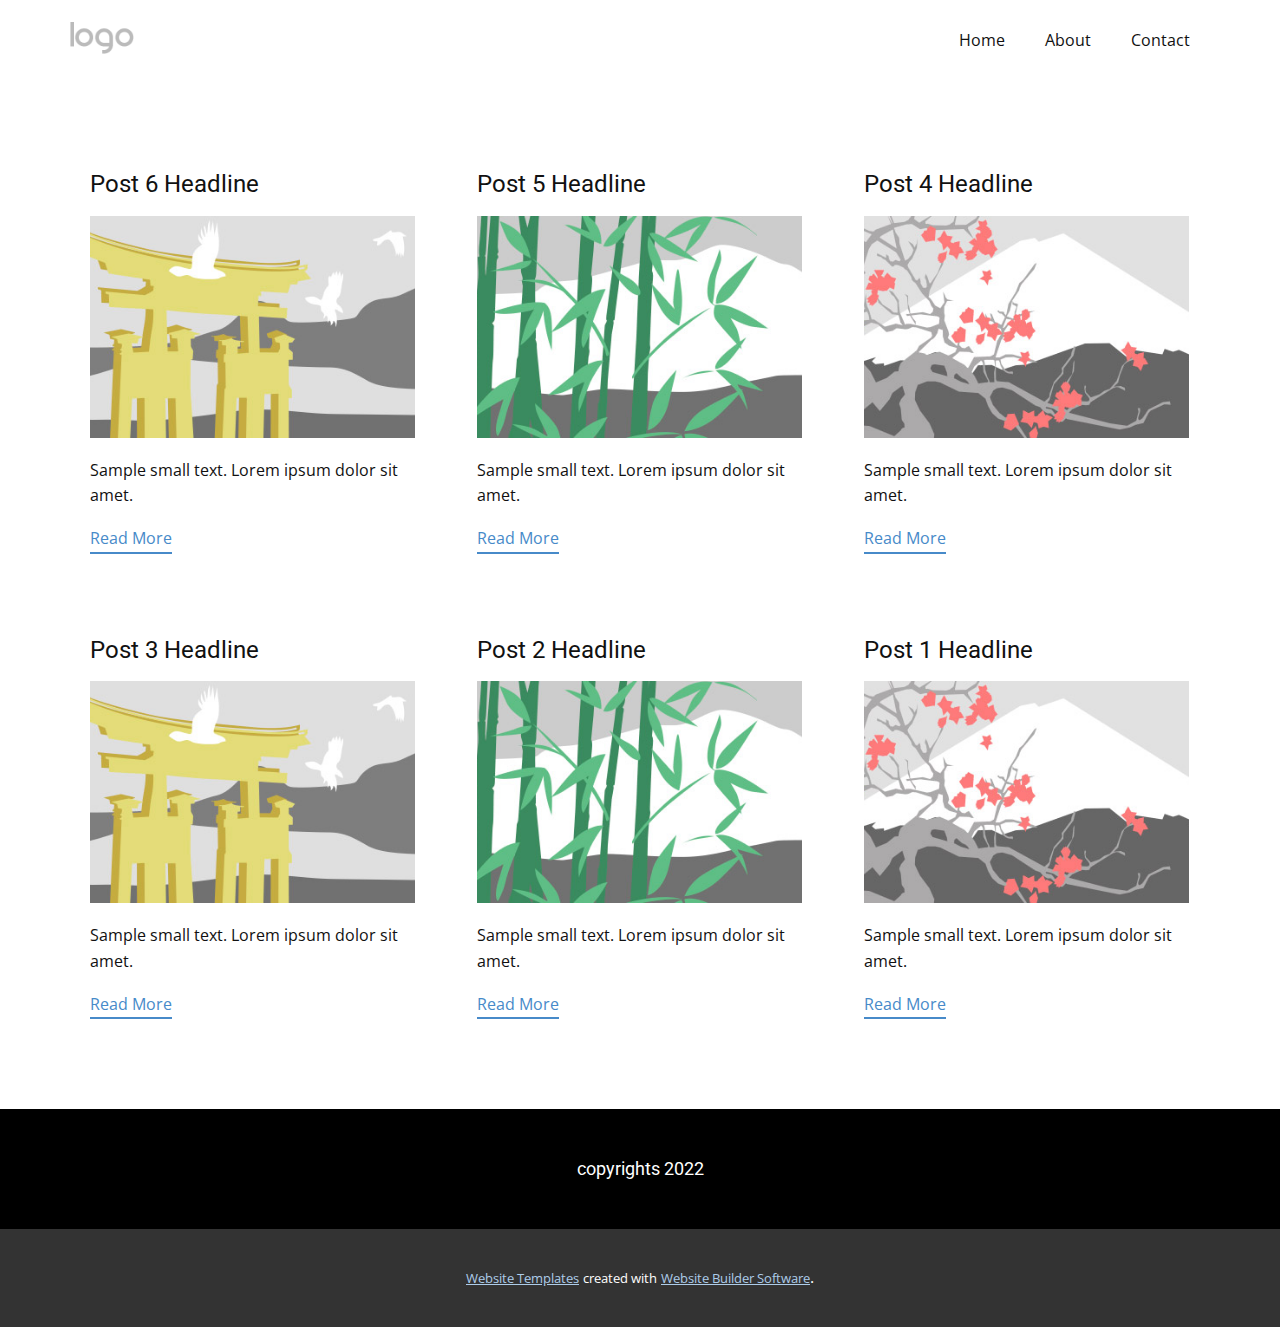
<file: Site1/blog/blog.html>
<!DOCTYPE html>
<html style="font-size: 16px;" lang="en"><head>
    <meta name="viewport" content="width=device-width, initial-scale=1.0">
    <meta charset="utf-8">
    <meta name="keywords" content="">
    <meta name="description" content="">
    <title>Blog Template</title>
    <link rel="stylesheet" href="../nicepage.css" media="screen">
<link rel="stylesheet" href="../Blog-Template.css" media="screen">
    <script class="u-script" type="text/javascript" src="../jquery.js" defer=""></script>
    <script class="u-script" type="text/javascript" src="../nicepage.js" defer=""></script>
    <meta name="generator" content="Nicepage 4.20.1, nicepage.com">
    <link id="u-theme-google-font" rel="stylesheet" href="https://fonts.googleapis.com/css?family=Roboto:100,100i,300,300i,400,400i,500,500i,700,700i,900,900i|Open+Sans:300,300i,400,400i,500,500i,600,600i,700,700i,800,800i">
    
    
    <script type="application/ld+json">{
		"@context": "http://schema.org",
		"@type": "Organization",
		"name": "",
		"logo": "images/default-logo.png"
}</script>
    <meta name="theme-color" content="#478ac9">
  </head>
  <body class="u-body u-xl-mode" data-lang="en"><header class="u-clearfix u-header u-header" id="sec-38c1"><div class="u-clearfix u-sheet u-sheet-1">
        <a href="https://nicepage.com" class="u-image u-logo u-image-1">
          <img src="../images/default-logo.png" class="u-logo-image u-logo-image-1">
        </a>
        <nav class="u-menu u-menu-one-level u-offcanvas u-menu-1">
          <div class="menu-collapse" style="font-size: 1rem; letter-spacing: 0px;">
            <a class="u-button-style u-custom-left-right-menu-spacing u-custom-padding-bottom u-custom-top-bottom-menu-spacing u-nav-link u-text-active-palette-1-base u-text-hover-palette-2-base" href="#">
              <svg class="u-svg-link" viewBox="0 0 24 24"><use xmlns:xlink="http://www.w3.org/1999/xlink" xlink:href="#menu-hamburger"></use></svg>
              <svg class="u-svg-content" version="1.1" id="menu-hamburger" viewBox="0 0 16 16" x="0px" y="0px" xmlns:xlink="http://www.w3.org/1999/xlink" xmlns="http://www.w3.org/2000/svg"><g><rect y="1" width="16" height="2"></rect><rect y="7" width="16" height="2"></rect><rect y="13" width="16" height="2"></rect>
</g></svg>
            </a>
          </div>
          <div class="u-custom-menu u-nav-container">
            <ul class="u-nav u-unstyled u-nav-1"><li class="u-nav-item"><a class="u-button-style u-nav-link u-text-active-palette-1-base u-text-hover-palette-2-base" href="../Home.html" style="padding: 10px 20px;">Home</a>
</li><li class="u-nav-item"><a class="u-button-style u-nav-link u-text-active-palette-1-base u-text-hover-palette-2-base" href="../Home.html#carousel_3497" style="padding: 10px 20px;">About</a>
</li><li class="u-nav-item"><a class="u-button-style u-nav-link u-text-active-palette-1-base u-text-hover-palette-2-base" href="../Home.html#carousel_c413" style="padding: 10px 20px;">Contact</a>
</li></ul>
          </div>
          <div class="u-custom-menu u-nav-container-collapse">
            <div class="u-black u-container-style u-inner-container-layout u-opacity u-opacity-95 u-sidenav">
              <div class="u-inner-container-layout u-sidenav-overflow">
                <div class="u-menu-close"></div>
                <ul class="u-align-center u-nav u-popupmenu-items u-unstyled u-nav-2"><li class="u-nav-item"><a class="u-button-style u-nav-link" href="../Home.html">Home</a>
</li><li class="u-nav-item"><a class="u-button-style u-nav-link" href="../Home.html#carousel_3497">About</a>
</li><li class="u-nav-item"><a class="u-button-style u-nav-link" href="../Home.html#carousel_c413">Contact</a>
</li></ul>
              </div>
            </div>
            <div class="u-black u-menu-overlay u-opacity u-opacity-70"></div>
          </div>
        </nav>
      </div></header>
    <section class="u-clearfix u-section-1" id="sec-c12a">
      <div class="u-clearfix u-sheet u-valign-middle u-sheet-1"><!--blog--><!--blog_options_json--><!--{"type":"Recent","source":"","tags":"","count":""}--><!--/blog_options_json-->
        <div class="u-blog u-expanded-width u-repeater u-repeater-1"><!--blog_post-->
          <div class="u-blog-post u-container-style u-repeater-item u-white u-repeater-item-1">
            <div class="u-container-layout u-similar-container u-valign-top u-container-layout-1"><!--blog_post_header-->
              <h4 class="u-blog-control u-text u-text-1">
                <a class="u-post-header-link" href="../blog/post-5.html">Post 6 Headline</a>
              </h4><!--/blog_post_header--><!--blog_post_image-->
              <a class="u-post-header-link" href="../blog/post-5.html"><img alt="" class="u-blog-control u-expanded-width u-image u-image-default u-image-1" src="../images/8ad73f3c.jpeg"></a><!--/blog_post_image--><!--blog_post_content-->
              <div class="u-blog-control u-post-content u-text u-text-2 fr-view">Sample small text. Lorem ipsum dolor sit amet.</div><!--/blog_post_content--><!--blog_post_readmore-->
              <a href="../blog/post-5.html" class="u-blog-control u-border-2 u-border-palette-1-base u-btn u-btn-rectangle u-button-style u-none u-btn-1"><!--blog_post_readmore_content--><!--options_json--><!--{"content":"","defaultValue":"Read More"}--><!--/options_json-->Read More<!--/blog_post_readmore_content--></a><!--/blog_post_readmore-->
            </div>
          </div><div class="u-blog-post u-container-style u-repeater-item u-video-cover u-white">
            <div class="u-container-layout u-similar-container u-valign-top u-container-layout-2"><!--blog_post_header-->
              <h4 class="u-blog-control u-text u-text-3">
                <a class="u-post-header-link" href="../blog/post-4.html">Post 5 Headline</a>
              </h4><!--/blog_post_header--><!--blog_post_image-->
              <a class="u-post-header-link" href="../blog/post-4.html"><img alt="" class="u-blog-control u-expanded-width u-image u-image-default u-image-2" src="../images/68f64b9d.jpeg"></a><!--/blog_post_image--><!--blog_post_content-->
              <div class="u-blog-control u-post-content u-text u-text-4 fr-view">Sample small text. Lorem ipsum dolor sit amet.</div><!--/blog_post_content--><!--blog_post_readmore-->
              <a href="../blog/post-4.html" class="u-blog-control u-border-2 u-border-palette-1-base u-btn u-btn-rectangle u-button-style u-none u-btn-2"><!--blog_post_readmore_content--><!--options_json--><!--{"content":"","defaultValue":"Read More"}--><!--/options_json-->Read More<!--/blog_post_readmore_content--></a><!--/blog_post_readmore-->
            </div>
          </div><div class="u-blog-post u-container-style u-repeater-item u-video-cover u-white">
            <div class="u-container-layout u-similar-container u-valign-top u-container-layout-3"><!--blog_post_header-->
              <h4 class="u-blog-control u-text u-text-5">
                <a class="u-post-header-link" href="../blog/post-3.html">Post 4 Headline</a>
              </h4><!--/blog_post_header--><!--blog_post_image-->
              <a class="u-post-header-link" href="../blog/post-3.html"><img alt="" class="u-blog-control u-expanded-width u-image u-image-default u-image-3" src="../images/0fd3416c.jpeg"></a><!--/blog_post_image--><!--blog_post_content-->
              <div class="u-blog-control u-post-content u-text u-text-6 fr-view">Sample small text. Lorem ipsum dolor sit amet.</div><!--/blog_post_content--><!--blog_post_readmore-->
              <a href="../blog/post-3.html" class="u-blog-control u-border-2 u-border-palette-1-base u-btn u-btn-rectangle u-button-style u-none u-btn-3"><!--blog_post_readmore_content--><!--options_json--><!--{"content":"","defaultValue":"Read More"}--><!--/options_json-->Read More<!--/blog_post_readmore_content--></a><!--/blog_post_readmore-->
            </div>
          </div><div class="u-blog-post u-container-style u-repeater-item u-white u-repeater-item-1">
            <div class="u-container-layout u-similar-container u-valign-top u-container-layout-1"><!--blog_post_header-->
              <h4 class="u-blog-control u-text u-text-1">
                <a class="u-post-header-link" href="../blog/post-2.html">Post 3 Headline</a>
              </h4><!--/blog_post_header--><!--blog_post_image-->
              <a class="u-post-header-link" href="../blog/post-2.html"><img alt="" class="u-blog-control u-expanded-width u-image u-image-default u-image-1" src="../images/8ad73f3c.jpeg"></a><!--/blog_post_image--><!--blog_post_content-->
              <div class="u-blog-control u-post-content u-text u-text-2 fr-view">Sample small text. Lorem ipsum dolor sit amet.</div><!--/blog_post_content--><!--blog_post_readmore-->
              <a href="../blog/post-2.html" class="u-blog-control u-border-2 u-border-palette-1-base u-btn u-btn-rectangle u-button-style u-none u-btn-1"><!--blog_post_readmore_content--><!--options_json--><!--{"content":"","defaultValue":"Read More"}--><!--/options_json-->Read More<!--/blog_post_readmore_content--></a><!--/blog_post_readmore-->
            </div>
          </div><div class="u-blog-post u-container-style u-repeater-item u-video-cover u-white">
            <div class="u-container-layout u-similar-container u-valign-top u-container-layout-2"><!--blog_post_header-->
              <h4 class="u-blog-control u-text u-text-3">
                <a class="u-post-header-link" href="../blog/post-1.html">Post 2 Headline</a>
              </h4><!--/blog_post_header--><!--blog_post_image-->
              <a class="u-post-header-link" href="../blog/post-1.html"><img alt="" class="u-blog-control u-expanded-width u-image u-image-default u-image-2" src="../images/68f64b9d.jpeg"></a><!--/blog_post_image--><!--blog_post_content-->
              <div class="u-blog-control u-post-content u-text u-text-4 fr-view">Sample small text. Lorem ipsum dolor sit amet.</div><!--/blog_post_content--><!--blog_post_readmore-->
              <a href="../blog/post-1.html" class="u-blog-control u-border-2 u-border-palette-1-base u-btn u-btn-rectangle u-button-style u-none u-btn-2"><!--blog_post_readmore_content--><!--options_json--><!--{"content":"","defaultValue":"Read More"}--><!--/options_json-->Read More<!--/blog_post_readmore_content--></a><!--/blog_post_readmore-->
            </div>
          </div><div class="u-blog-post u-container-style u-repeater-item u-video-cover u-white">
            <div class="u-container-layout u-similar-container u-valign-top u-container-layout-3"><!--blog_post_header-->
              <h4 class="u-blog-control u-text u-text-5">
                <a class="u-post-header-link" href="../blog/post.html">Post 1 Headline</a>
              </h4><!--/blog_post_header--><!--blog_post_image-->
              <a class="u-post-header-link" href="../blog/post.html"><img alt="" class="u-blog-control u-expanded-width u-image u-image-default u-image-3" src="../images/0fd3416c.jpeg"></a><!--/blog_post_image--><!--blog_post_content-->
              <div class="u-blog-control u-post-content u-text u-text-6 fr-view">Sample small text. Lorem ipsum dolor sit amet.</div><!--/blog_post_content--><!--blog_post_readmore-->
              <a href="../blog/post.html" class="u-blog-control u-border-2 u-border-palette-1-base u-btn u-btn-rectangle u-button-style u-none u-btn-3"><!--blog_post_readmore_content--><!--options_json--><!--{"content":"","defaultValue":"Read More"}--><!--/options_json-->Read More<!--/blog_post_readmore_content--></a><!--/blog_post_readmore-->
            </div>
          </div><!--/blog_post--><!--blog_post-->
          <!--/blog_post--><!--blog_post-->
          <!--/blog_post-->
        </div><!--/blog-->
      </div>
    </section>
    
    
    <footer class="u-align-center u-black u-clearfix u-footer" id="sec-a128" data-animation-name="" data-animation-duration="0" data-animation-delay="0" data-animation-direction=""><div class="u-clearfix u-sheet u-valign-middle u-sheet-1">
        <h6 class="u-align-center u-text u-text-default u-text-1">copyrights 2022</h6>
      </div></footer>
    <section class="u-backlink u-clearfix u-grey-80">
      <a class="u-link" href="https://nicepage.com/website-templates" target="_blank">
        <span>Website Templates</span>
      </a>
      <p class="u-text">
        <span>created with</span>
      </p>
      <a class="u-link" href="" target="_blank">
        <span>Website Builder Software</span>
      </a>. 
    </section>
  
</body></html>
</file>
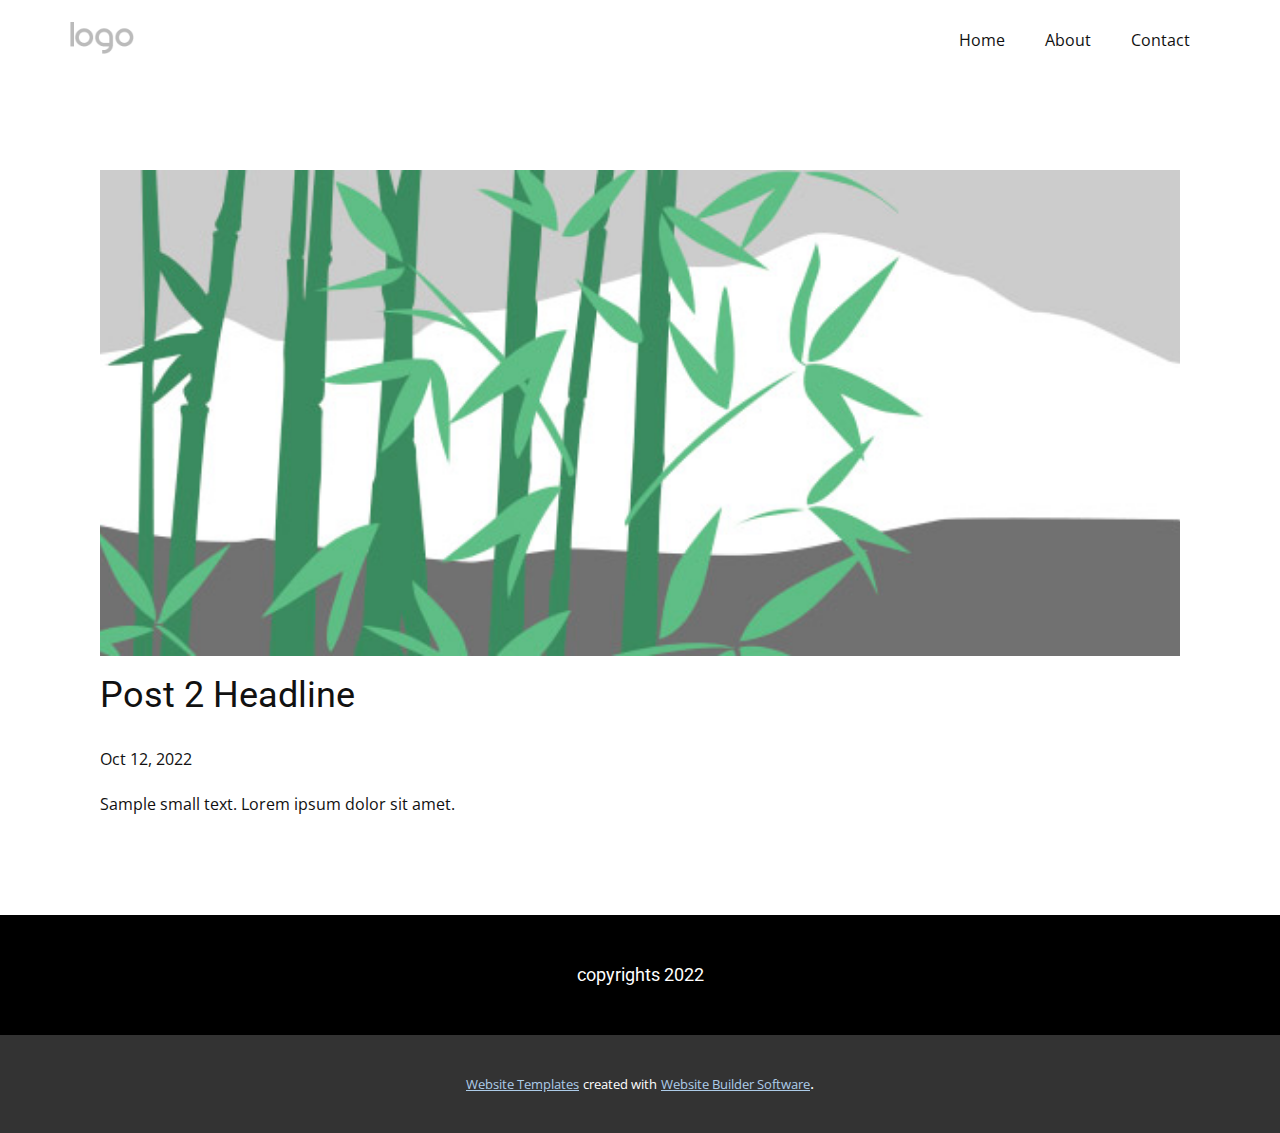
<file: Site1/blog/post-1.html>
<!DOCTYPE html>
<html style="font-size: 16px;" lang="en"><head>
    <meta name="viewport" content="width=device-width, initial-scale=1.0">
    <meta charset="utf-8">
    <meta name="keywords" content="Post 1 Headline">
    <meta name="description" content="">
    <title>Post 2 Headline</title>
    <link rel="stylesheet" href="../nicepage.css" media="screen">
<link rel="stylesheet" href="../Post-Template.css" media="screen">
    <script class="u-script" type="text/javascript" src="../jquery.js" defer=""></script>
    <script class="u-script" type="text/javascript" src="../nicepage.js" defer=""></script>
    <meta name="generator" content="Nicepage 4.20.1, nicepage.com">
    <link id="u-theme-google-font" rel="stylesheet" href="https://fonts.googleapis.com/css?family=Roboto:100,100i,300,300i,400,400i,500,500i,700,700i,900,900i|Open+Sans:300,300i,400,400i,500,500i,600,600i,700,700i,800,800i">
    
    
    <script type="application/ld+json">{
		"@context": "http://schema.org",
		"@type": "Organization",
		"name": "",
		"logo": "images/default-logo.png"
}</script>
    <meta name="theme-color" content="#478ac9">
  </head>
  <body class="u-body u-xl-mode" data-lang="en"><header class="u-clearfix u-header u-header" id="sec-38c1"><div class="u-clearfix u-sheet u-sheet-1">
        <a href="https://nicepage.com" class="u-image u-logo u-image-1">
          <img src="../images/default-logo.png" class="u-logo-image u-logo-image-1">
        </a>
        <nav class="u-menu u-menu-one-level u-offcanvas u-menu-1">
          <div class="menu-collapse" style="font-size: 1rem; letter-spacing: 0px;">
            <a class="u-button-style u-custom-left-right-menu-spacing u-custom-padding-bottom u-custom-top-bottom-menu-spacing u-nav-link u-text-active-palette-1-base u-text-hover-palette-2-base" href="#">
              <svg class="u-svg-link" viewBox="0 0 24 24"><use xmlns:xlink="http://www.w3.org/1999/xlink" xlink:href="#menu-hamburger"></use></svg>
              <svg class="u-svg-content" version="1.1" id="menu-hamburger" viewBox="0 0 16 16" x="0px" y="0px" xmlns:xlink="http://www.w3.org/1999/xlink" xmlns="http://www.w3.org/2000/svg"><g><rect y="1" width="16" height="2"></rect><rect y="7" width="16" height="2"></rect><rect y="13" width="16" height="2"></rect>
</g></svg>
            </a>
          </div>
          <div class="u-custom-menu u-nav-container">
            <ul class="u-nav u-unstyled u-nav-1"><li class="u-nav-item"><a class="u-button-style u-nav-link u-text-active-palette-1-base u-text-hover-palette-2-base" href="../Home.html" style="padding: 10px 20px;">Home</a>
</li><li class="u-nav-item"><a class="u-button-style u-nav-link u-text-active-palette-1-base u-text-hover-palette-2-base" href="../Home.html#carousel_3497" style="padding: 10px 20px;">About</a>
</li><li class="u-nav-item"><a class="u-button-style u-nav-link u-text-active-palette-1-base u-text-hover-palette-2-base" href="../Home.html#carousel_c413" style="padding: 10px 20px;">Contact</a>
</li></ul>
          </div>
          <div class="u-custom-menu u-nav-container-collapse">
            <div class="u-black u-container-style u-inner-container-layout u-opacity u-opacity-95 u-sidenav">
              <div class="u-inner-container-layout u-sidenav-overflow">
                <div class="u-menu-close"></div>
                <ul class="u-align-center u-nav u-popupmenu-items u-unstyled u-nav-2"><li class="u-nav-item"><a class="u-button-style u-nav-link" href="../Home.html">Home</a>
</li><li class="u-nav-item"><a class="u-button-style u-nav-link" href="../Home.html#carousel_3497">About</a>
</li><li class="u-nav-item"><a class="u-button-style u-nav-link" href="../Home.html#carousel_c413">Contact</a>
</li></ul>
              </div>
            </div>
            <div class="u-black u-menu-overlay u-opacity u-opacity-70"></div>
          </div>
        </nav>
      </div></header>
    <section class="u-align-center u-clearfix u-section-1" id="sec-bde1">
      <div class="u-clearfix u-sheet u-valign-middle-md u-valign-middle-sm u-valign-middle-xs u-sheet-1"><!--post_details--><!--post_details_options_json--><!--{"source":""}--><!--/post_details_options_json--><!--blog_post-->
        <div class="u-container-style u-expanded-width u-post-details u-post-details-1">
          <div class="u-container-layout u-valign-middle u-container-layout-1"><!--blog_post_image-->
            <img alt="" class="u-blog-control u-expanded-width u-image u-image-default u-image-1" src="../images/68f64b9d.jpeg"><!--/blog_post_image--><!--blog_post_header-->
            <h2 class="u-blog-control u-text u-text-1">Post 2 Headline</h2><!--/blog_post_header--><!--blog_post_metadata-->
            <div class="u-blog-control u-metadata u-metadata-1"><!--blog_post_metadata_date-->
              <span class="u-meta-date u-meta-icon">Oct 12, 2022</span><!--/blog_post_metadata_date--><!--blog_post_metadata_category-->
              <!--/blog_post_metadata_category--><!--blog_post_metadata_comments-->
              <!--/blog_post_metadata_comments-->
            </div><!--/blog_post_metadata--><!--blog_post_content-->
            <div class="u-align-justify u-blog-control u-post-content u-text u-text-2 fr-view">
  Sample small text. Lorem ipsum dolor sit amet.
  </div><!--/blog_post_content-->
          </div>
        </div><!--/blog_post--><!--/post_details-->
      </div>
    </section>
    
    
    <footer class="u-align-center u-black u-clearfix u-footer" id="sec-a128" data-animation-name="" data-animation-duration="0" data-animation-delay="0" data-animation-direction=""><div class="u-clearfix u-sheet u-valign-middle u-sheet-1">
        <h6 class="u-align-center u-text u-text-default u-text-1">copyrights 2022</h6>
      </div></footer>
    <section class="u-backlink u-clearfix u-grey-80">
      <a class="u-link" href="https://nicepage.com/website-templates" target="_blank">
        <span>Website Templates</span>
      </a>
      <p class="u-text">
        <span>created with</span>
      </p>
      <a class="u-link" href="" target="_blank">
        <span>Website Builder Software</span>
      </a>. 
    </section>
  
</body></html>
</file>
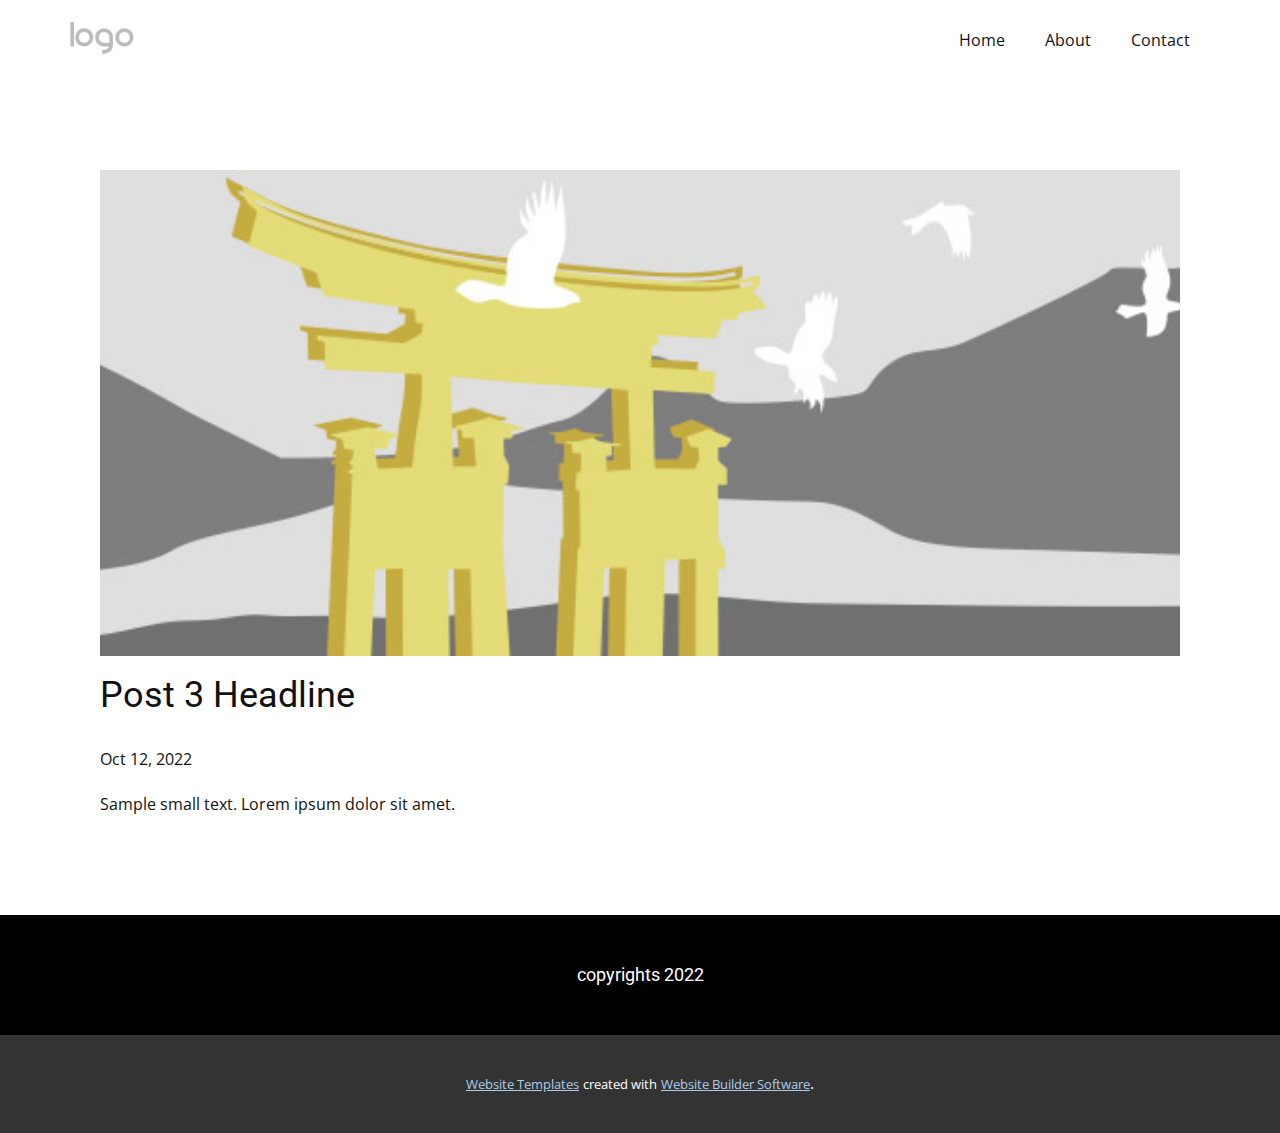
<file: Site1/blog/post-2.html>
<!DOCTYPE html>
<html style="font-size: 16px;" lang="en"><head>
    <meta name="viewport" content="width=device-width, initial-scale=1.0">
    <meta charset="utf-8">
    <meta name="keywords" content="Post 1 Headline">
    <meta name="description" content="">
    <title>Post 3 Headline</title>
    <link rel="stylesheet" href="../nicepage.css" media="screen">
<link rel="stylesheet" href="../Post-Template.css" media="screen">
    <script class="u-script" type="text/javascript" src="../jquery.js" defer=""></script>
    <script class="u-script" type="text/javascript" src="../nicepage.js" defer=""></script>
    <meta name="generator" content="Nicepage 4.20.1, nicepage.com">
    <link id="u-theme-google-font" rel="stylesheet" href="https://fonts.googleapis.com/css?family=Roboto:100,100i,300,300i,400,400i,500,500i,700,700i,900,900i|Open+Sans:300,300i,400,400i,500,500i,600,600i,700,700i,800,800i">
    
    
    <script type="application/ld+json">{
		"@context": "http://schema.org",
		"@type": "Organization",
		"name": "",
		"logo": "images/default-logo.png"
}</script>
    <meta name="theme-color" content="#478ac9">
  </head>
  <body class="u-body u-xl-mode" data-lang="en"><header class="u-clearfix u-header u-header" id="sec-38c1"><div class="u-clearfix u-sheet u-sheet-1">
        <a href="https://nicepage.com" class="u-image u-logo u-image-1">
          <img src="../images/default-logo.png" class="u-logo-image u-logo-image-1">
        </a>
        <nav class="u-menu u-menu-one-level u-offcanvas u-menu-1">
          <div class="menu-collapse" style="font-size: 1rem; letter-spacing: 0px;">
            <a class="u-button-style u-custom-left-right-menu-spacing u-custom-padding-bottom u-custom-top-bottom-menu-spacing u-nav-link u-text-active-palette-1-base u-text-hover-palette-2-base" href="#">
              <svg class="u-svg-link" viewBox="0 0 24 24"><use xmlns:xlink="http://www.w3.org/1999/xlink" xlink:href="#menu-hamburger"></use></svg>
              <svg class="u-svg-content" version="1.1" id="menu-hamburger" viewBox="0 0 16 16" x="0px" y="0px" xmlns:xlink="http://www.w3.org/1999/xlink" xmlns="http://www.w3.org/2000/svg"><g><rect y="1" width="16" height="2"></rect><rect y="7" width="16" height="2"></rect><rect y="13" width="16" height="2"></rect>
</g></svg>
            </a>
          </div>
          <div class="u-custom-menu u-nav-container">
            <ul class="u-nav u-unstyled u-nav-1"><li class="u-nav-item"><a class="u-button-style u-nav-link u-text-active-palette-1-base u-text-hover-palette-2-base" href="../Home.html" style="padding: 10px 20px;">Home</a>
</li><li class="u-nav-item"><a class="u-button-style u-nav-link u-text-active-palette-1-base u-text-hover-palette-2-base" href="../Home.html#carousel_3497" style="padding: 10px 20px;">About</a>
</li><li class="u-nav-item"><a class="u-button-style u-nav-link u-text-active-palette-1-base u-text-hover-palette-2-base" href="../Home.html#carousel_c413" style="padding: 10px 20px;">Contact</a>
</li></ul>
          </div>
          <div class="u-custom-menu u-nav-container-collapse">
            <div class="u-black u-container-style u-inner-container-layout u-opacity u-opacity-95 u-sidenav">
              <div class="u-inner-container-layout u-sidenav-overflow">
                <div class="u-menu-close"></div>
                <ul class="u-align-center u-nav u-popupmenu-items u-unstyled u-nav-2"><li class="u-nav-item"><a class="u-button-style u-nav-link" href="../Home.html">Home</a>
</li><li class="u-nav-item"><a class="u-button-style u-nav-link" href="../Home.html#carousel_3497">About</a>
</li><li class="u-nav-item"><a class="u-button-style u-nav-link" href="../Home.html#carousel_c413">Contact</a>
</li></ul>
              </div>
            </div>
            <div class="u-black u-menu-overlay u-opacity u-opacity-70"></div>
          </div>
        </nav>
      </div></header>
    <section class="u-align-center u-clearfix u-section-1" id="sec-bde1">
      <div class="u-clearfix u-sheet u-valign-middle-md u-valign-middle-sm u-valign-middle-xs u-sheet-1"><!--post_details--><!--post_details_options_json--><!--{"source":""}--><!--/post_details_options_json--><!--blog_post-->
        <div class="u-container-style u-expanded-width u-post-details u-post-details-1">
          <div class="u-container-layout u-valign-middle u-container-layout-1"><!--blog_post_image-->
            <img alt="" class="u-blog-control u-expanded-width u-image u-image-default u-image-1" src="../images/8ad73f3c.jpeg"><!--/blog_post_image--><!--blog_post_header-->
            <h2 class="u-blog-control u-text u-text-1">Post 3 Headline</h2><!--/blog_post_header--><!--blog_post_metadata-->
            <div class="u-blog-control u-metadata u-metadata-1"><!--blog_post_metadata_date-->
              <span class="u-meta-date u-meta-icon">Oct 12, 2022</span><!--/blog_post_metadata_date--><!--blog_post_metadata_category-->
              <!--/blog_post_metadata_category--><!--blog_post_metadata_comments-->
              <!--/blog_post_metadata_comments-->
            </div><!--/blog_post_metadata--><!--blog_post_content-->
            <div class="u-align-justify u-blog-control u-post-content u-text u-text-2 fr-view">
  Sample small text. Lorem ipsum dolor sit amet.
  </div><!--/blog_post_content-->
          </div>
        </div><!--/blog_post--><!--/post_details-->
      </div>
    </section>
    
    
    <footer class="u-align-center u-black u-clearfix u-footer" id="sec-a128" data-animation-name="" data-animation-duration="0" data-animation-delay="0" data-animation-direction=""><div class="u-clearfix u-sheet u-valign-middle u-sheet-1">
        <h6 class="u-align-center u-text u-text-default u-text-1">copyrights 2022</h6>
      </div></footer>
    <section class="u-backlink u-clearfix u-grey-80">
      <a class="u-link" href="https://nicepage.com/website-templates" target="_blank">
        <span>Website Templates</span>
      </a>
      <p class="u-text">
        <span>created with</span>
      </p>
      <a class="u-link" href="" target="_blank">
        <span>Website Builder Software</span>
      </a>. 
    </section>
  
</body></html>
</file>
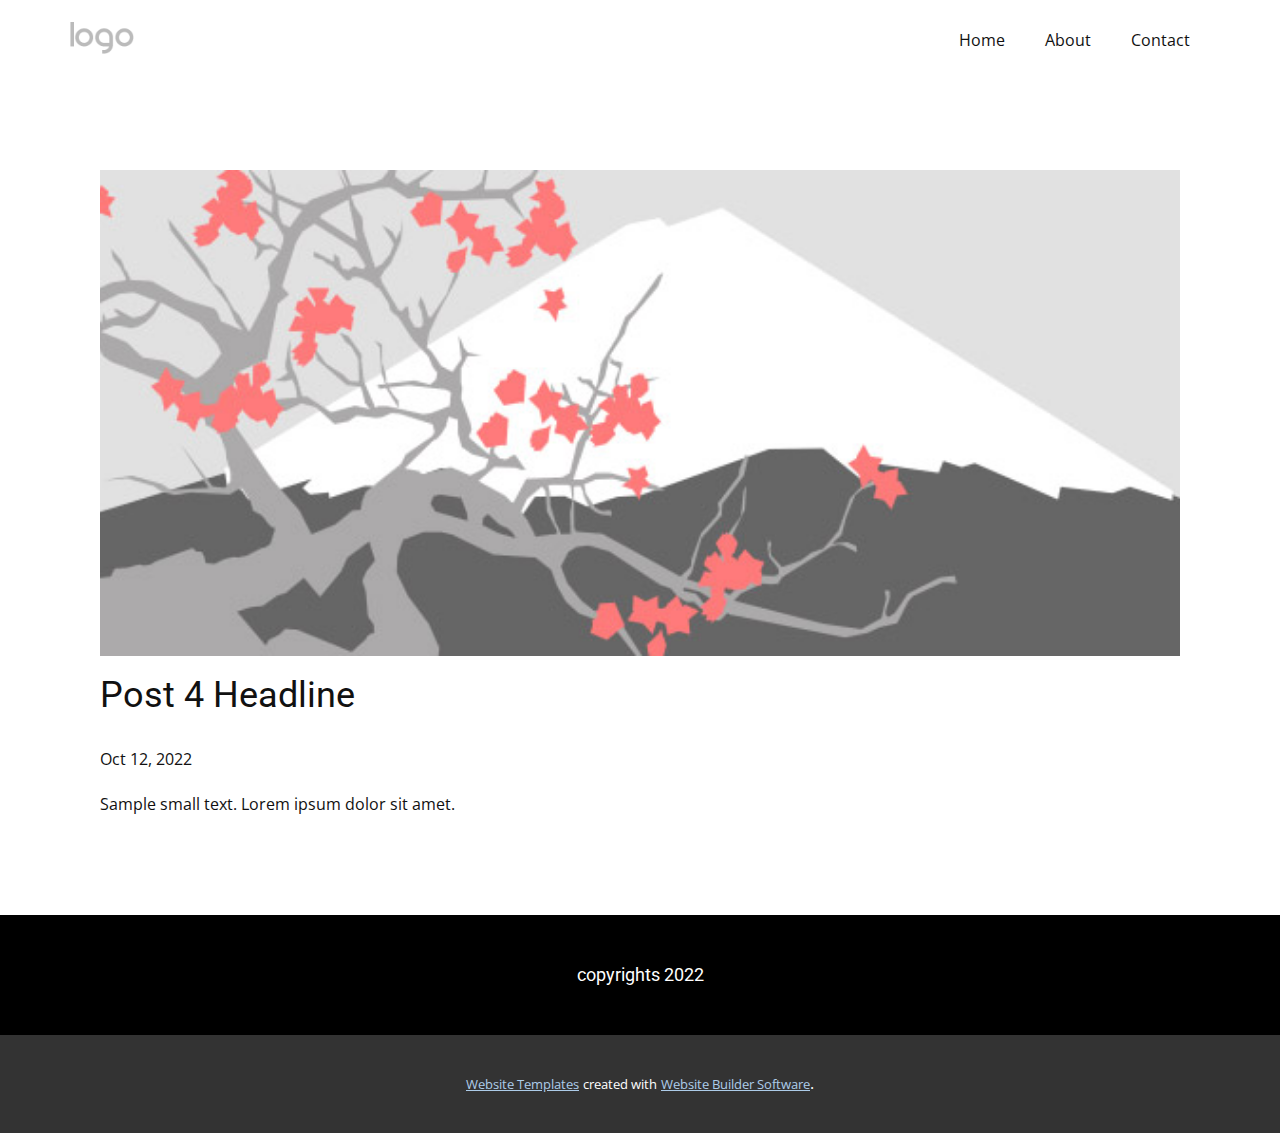
<file: Site1/blog/post-3.html>
<!DOCTYPE html>
<html style="font-size: 16px;" lang="en"><head>
    <meta name="viewport" content="width=device-width, initial-scale=1.0">
    <meta charset="utf-8">
    <meta name="keywords" content="Post 1 Headline">
    <meta name="description" content="">
    <title>Post 4 Headline</title>
    <link rel="stylesheet" href="../nicepage.css" media="screen">
<link rel="stylesheet" href="../Post-Template.css" media="screen">
    <script class="u-script" type="text/javascript" src="../jquery.js" defer=""></script>
    <script class="u-script" type="text/javascript" src="../nicepage.js" defer=""></script>
    <meta name="generator" content="Nicepage 4.20.1, nicepage.com">
    <link id="u-theme-google-font" rel="stylesheet" href="https://fonts.googleapis.com/css?family=Roboto:100,100i,300,300i,400,400i,500,500i,700,700i,900,900i|Open+Sans:300,300i,400,400i,500,500i,600,600i,700,700i,800,800i">
    
    
    <script type="application/ld+json">{
		"@context": "http://schema.org",
		"@type": "Organization",
		"name": "",
		"logo": "images/default-logo.png"
}</script>
    <meta name="theme-color" content="#478ac9">
  </head>
  <body class="u-body u-xl-mode" data-lang="en"><header class="u-clearfix u-header u-header" id="sec-38c1"><div class="u-clearfix u-sheet u-sheet-1">
        <a href="https://nicepage.com" class="u-image u-logo u-image-1">
          <img src="../images/default-logo.png" class="u-logo-image u-logo-image-1">
        </a>
        <nav class="u-menu u-menu-one-level u-offcanvas u-menu-1">
          <div class="menu-collapse" style="font-size: 1rem; letter-spacing: 0px;">
            <a class="u-button-style u-custom-left-right-menu-spacing u-custom-padding-bottom u-custom-top-bottom-menu-spacing u-nav-link u-text-active-palette-1-base u-text-hover-palette-2-base" href="#">
              <svg class="u-svg-link" viewBox="0 0 24 24"><use xmlns:xlink="http://www.w3.org/1999/xlink" xlink:href="#menu-hamburger"></use></svg>
              <svg class="u-svg-content" version="1.1" id="menu-hamburger" viewBox="0 0 16 16" x="0px" y="0px" xmlns:xlink="http://www.w3.org/1999/xlink" xmlns="http://www.w3.org/2000/svg"><g><rect y="1" width="16" height="2"></rect><rect y="7" width="16" height="2"></rect><rect y="13" width="16" height="2"></rect>
</g></svg>
            </a>
          </div>
          <div class="u-custom-menu u-nav-container">
            <ul class="u-nav u-unstyled u-nav-1"><li class="u-nav-item"><a class="u-button-style u-nav-link u-text-active-palette-1-base u-text-hover-palette-2-base" href="../Home.html" style="padding: 10px 20px;">Home</a>
</li><li class="u-nav-item"><a class="u-button-style u-nav-link u-text-active-palette-1-base u-text-hover-palette-2-base" href="../Home.html#carousel_3497" style="padding: 10px 20px;">About</a>
</li><li class="u-nav-item"><a class="u-button-style u-nav-link u-text-active-palette-1-base u-text-hover-palette-2-base" href="../Home.html#carousel_c413" style="padding: 10px 20px;">Contact</a>
</li></ul>
          </div>
          <div class="u-custom-menu u-nav-container-collapse">
            <div class="u-black u-container-style u-inner-container-layout u-opacity u-opacity-95 u-sidenav">
              <div class="u-inner-container-layout u-sidenav-overflow">
                <div class="u-menu-close"></div>
                <ul class="u-align-center u-nav u-popupmenu-items u-unstyled u-nav-2"><li class="u-nav-item"><a class="u-button-style u-nav-link" href="../Home.html">Home</a>
</li><li class="u-nav-item"><a class="u-button-style u-nav-link" href="../Home.html#carousel_3497">About</a>
</li><li class="u-nav-item"><a class="u-button-style u-nav-link" href="../Home.html#carousel_c413">Contact</a>
</li></ul>
              </div>
            </div>
            <div class="u-black u-menu-overlay u-opacity u-opacity-70"></div>
          </div>
        </nav>
      </div></header>
    <section class="u-align-center u-clearfix u-section-1" id="sec-bde1">
      <div class="u-clearfix u-sheet u-valign-middle-md u-valign-middle-sm u-valign-middle-xs u-sheet-1"><!--post_details--><!--post_details_options_json--><!--{"source":""}--><!--/post_details_options_json--><!--blog_post-->
        <div class="u-container-style u-expanded-width u-post-details u-post-details-1">
          <div class="u-container-layout u-valign-middle u-container-layout-1"><!--blog_post_image-->
            <img alt="" class="u-blog-control u-expanded-width u-image u-image-default u-image-1" src="../images/0fd3416c.jpeg"><!--/blog_post_image--><!--blog_post_header-->
            <h2 class="u-blog-control u-text u-text-1">Post 4 Headline</h2><!--/blog_post_header--><!--blog_post_metadata-->
            <div class="u-blog-control u-metadata u-metadata-1"><!--blog_post_metadata_date-->
              <span class="u-meta-date u-meta-icon">Oct 12, 2022</span><!--/blog_post_metadata_date--><!--blog_post_metadata_category-->
              <!--/blog_post_metadata_category--><!--blog_post_metadata_comments-->
              <!--/blog_post_metadata_comments-->
            </div><!--/blog_post_metadata--><!--blog_post_content-->
            <div class="u-align-justify u-blog-control u-post-content u-text u-text-2 fr-view">
  Sample small text. Lorem ipsum dolor sit amet.
  </div><!--/blog_post_content-->
          </div>
        </div><!--/blog_post--><!--/post_details-->
      </div>
    </section>
    
    
    <footer class="u-align-center u-black u-clearfix u-footer" id="sec-a128" data-animation-name="" data-animation-duration="0" data-animation-delay="0" data-animation-direction=""><div class="u-clearfix u-sheet u-valign-middle u-sheet-1">
        <h6 class="u-align-center u-text u-text-default u-text-1">copyrights 2022</h6>
      </div></footer>
    <section class="u-backlink u-clearfix u-grey-80">
      <a class="u-link" href="https://nicepage.com/website-templates" target="_blank">
        <span>Website Templates</span>
      </a>
      <p class="u-text">
        <span>created with</span>
      </p>
      <a class="u-link" href="" target="_blank">
        <span>Website Builder Software</span>
      </a>. 
    </section>
  
</body></html>
</file>
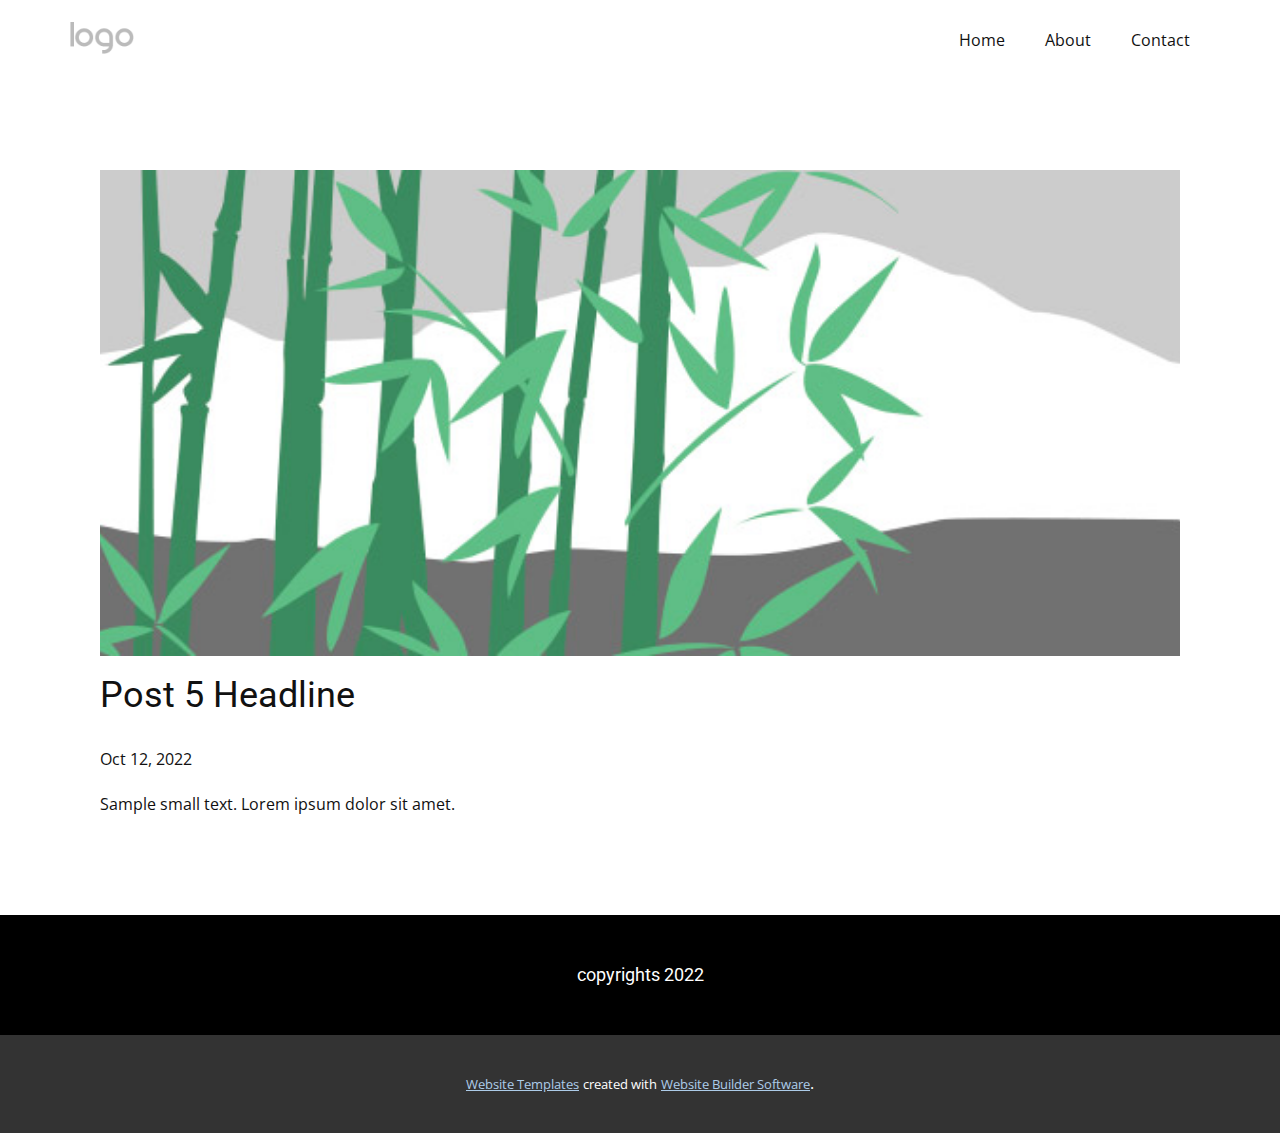
<file: Site1/blog/post-4.html>
<!DOCTYPE html>
<html style="font-size: 16px;" lang="en"><head>
    <meta name="viewport" content="width=device-width, initial-scale=1.0">
    <meta charset="utf-8">
    <meta name="keywords" content="Post 1 Headline">
    <meta name="description" content="">
    <title>Post 5 Headline</title>
    <link rel="stylesheet" href="../nicepage.css" media="screen">
<link rel="stylesheet" href="../Post-Template.css" media="screen">
    <script class="u-script" type="text/javascript" src="../jquery.js" defer=""></script>
    <script class="u-script" type="text/javascript" src="../nicepage.js" defer=""></script>
    <meta name="generator" content="Nicepage 4.20.1, nicepage.com">
    <link id="u-theme-google-font" rel="stylesheet" href="https://fonts.googleapis.com/css?family=Roboto:100,100i,300,300i,400,400i,500,500i,700,700i,900,900i|Open+Sans:300,300i,400,400i,500,500i,600,600i,700,700i,800,800i">
    
    
    <script type="application/ld+json">{
		"@context": "http://schema.org",
		"@type": "Organization",
		"name": "",
		"logo": "images/default-logo.png"
}</script>
    <meta name="theme-color" content="#478ac9">
  </head>
  <body class="u-body u-xl-mode" data-lang="en"><header class="u-clearfix u-header u-header" id="sec-38c1"><div class="u-clearfix u-sheet u-sheet-1">
        <a href="https://nicepage.com" class="u-image u-logo u-image-1">
          <img src="../images/default-logo.png" class="u-logo-image u-logo-image-1">
        </a>
        <nav class="u-menu u-menu-one-level u-offcanvas u-menu-1">
          <div class="menu-collapse" style="font-size: 1rem; letter-spacing: 0px;">
            <a class="u-button-style u-custom-left-right-menu-spacing u-custom-padding-bottom u-custom-top-bottom-menu-spacing u-nav-link u-text-active-palette-1-base u-text-hover-palette-2-base" href="#">
              <svg class="u-svg-link" viewBox="0 0 24 24"><use xmlns:xlink="http://www.w3.org/1999/xlink" xlink:href="#menu-hamburger"></use></svg>
              <svg class="u-svg-content" version="1.1" id="menu-hamburger" viewBox="0 0 16 16" x="0px" y="0px" xmlns:xlink="http://www.w3.org/1999/xlink" xmlns="http://www.w3.org/2000/svg"><g><rect y="1" width="16" height="2"></rect><rect y="7" width="16" height="2"></rect><rect y="13" width="16" height="2"></rect>
</g></svg>
            </a>
          </div>
          <div class="u-custom-menu u-nav-container">
            <ul class="u-nav u-unstyled u-nav-1"><li class="u-nav-item"><a class="u-button-style u-nav-link u-text-active-palette-1-base u-text-hover-palette-2-base" href="../Home.html" style="padding: 10px 20px;">Home</a>
</li><li class="u-nav-item"><a class="u-button-style u-nav-link u-text-active-palette-1-base u-text-hover-palette-2-base" href="../Home.html#carousel_3497" style="padding: 10px 20px;">About</a>
</li><li class="u-nav-item"><a class="u-button-style u-nav-link u-text-active-palette-1-base u-text-hover-palette-2-base" href="../Home.html#carousel_c413" style="padding: 10px 20px;">Contact</a>
</li></ul>
          </div>
          <div class="u-custom-menu u-nav-container-collapse">
            <div class="u-black u-container-style u-inner-container-layout u-opacity u-opacity-95 u-sidenav">
              <div class="u-inner-container-layout u-sidenav-overflow">
                <div class="u-menu-close"></div>
                <ul class="u-align-center u-nav u-popupmenu-items u-unstyled u-nav-2"><li class="u-nav-item"><a class="u-button-style u-nav-link" href="../Home.html">Home</a>
</li><li class="u-nav-item"><a class="u-button-style u-nav-link" href="../Home.html#carousel_3497">About</a>
</li><li class="u-nav-item"><a class="u-button-style u-nav-link" href="../Home.html#carousel_c413">Contact</a>
</li></ul>
              </div>
            </div>
            <div class="u-black u-menu-overlay u-opacity u-opacity-70"></div>
          </div>
        </nav>
      </div></header>
    <section class="u-align-center u-clearfix u-section-1" id="sec-bde1">
      <div class="u-clearfix u-sheet u-valign-middle-md u-valign-middle-sm u-valign-middle-xs u-sheet-1"><!--post_details--><!--post_details_options_json--><!--{"source":""}--><!--/post_details_options_json--><!--blog_post-->
        <div class="u-container-style u-expanded-width u-post-details u-post-details-1">
          <div class="u-container-layout u-valign-middle u-container-layout-1"><!--blog_post_image-->
            <img alt="" class="u-blog-control u-expanded-width u-image u-image-default u-image-1" src="../images/68f64b9d.jpeg"><!--/blog_post_image--><!--blog_post_header-->
            <h2 class="u-blog-control u-text u-text-1">Post 5 Headline</h2><!--/blog_post_header--><!--blog_post_metadata-->
            <div class="u-blog-control u-metadata u-metadata-1"><!--blog_post_metadata_date-->
              <span class="u-meta-date u-meta-icon">Oct 12, 2022</span><!--/blog_post_metadata_date--><!--blog_post_metadata_category-->
              <!--/blog_post_metadata_category--><!--blog_post_metadata_comments-->
              <!--/blog_post_metadata_comments-->
            </div><!--/blog_post_metadata--><!--blog_post_content-->
            <div class="u-align-justify u-blog-control u-post-content u-text u-text-2 fr-view">
  Sample small text. Lorem ipsum dolor sit amet.
  </div><!--/blog_post_content-->
          </div>
        </div><!--/blog_post--><!--/post_details-->
      </div>
    </section>
    
    
    <footer class="u-align-center u-black u-clearfix u-footer" id="sec-a128" data-animation-name="" data-animation-duration="0" data-animation-delay="0" data-animation-direction=""><div class="u-clearfix u-sheet u-valign-middle u-sheet-1">
        <h6 class="u-align-center u-text u-text-default u-text-1">copyrights 2022</h6>
      </div></footer>
    <section class="u-backlink u-clearfix u-grey-80">
      <a class="u-link" href="https://nicepage.com/website-templates" target="_blank">
        <span>Website Templates</span>
      </a>
      <p class="u-text">
        <span>created with</span>
      </p>
      <a class="u-link" href="" target="_blank">
        <span>Website Builder Software</span>
      </a>. 
    </section>
  
</body></html>
</file>
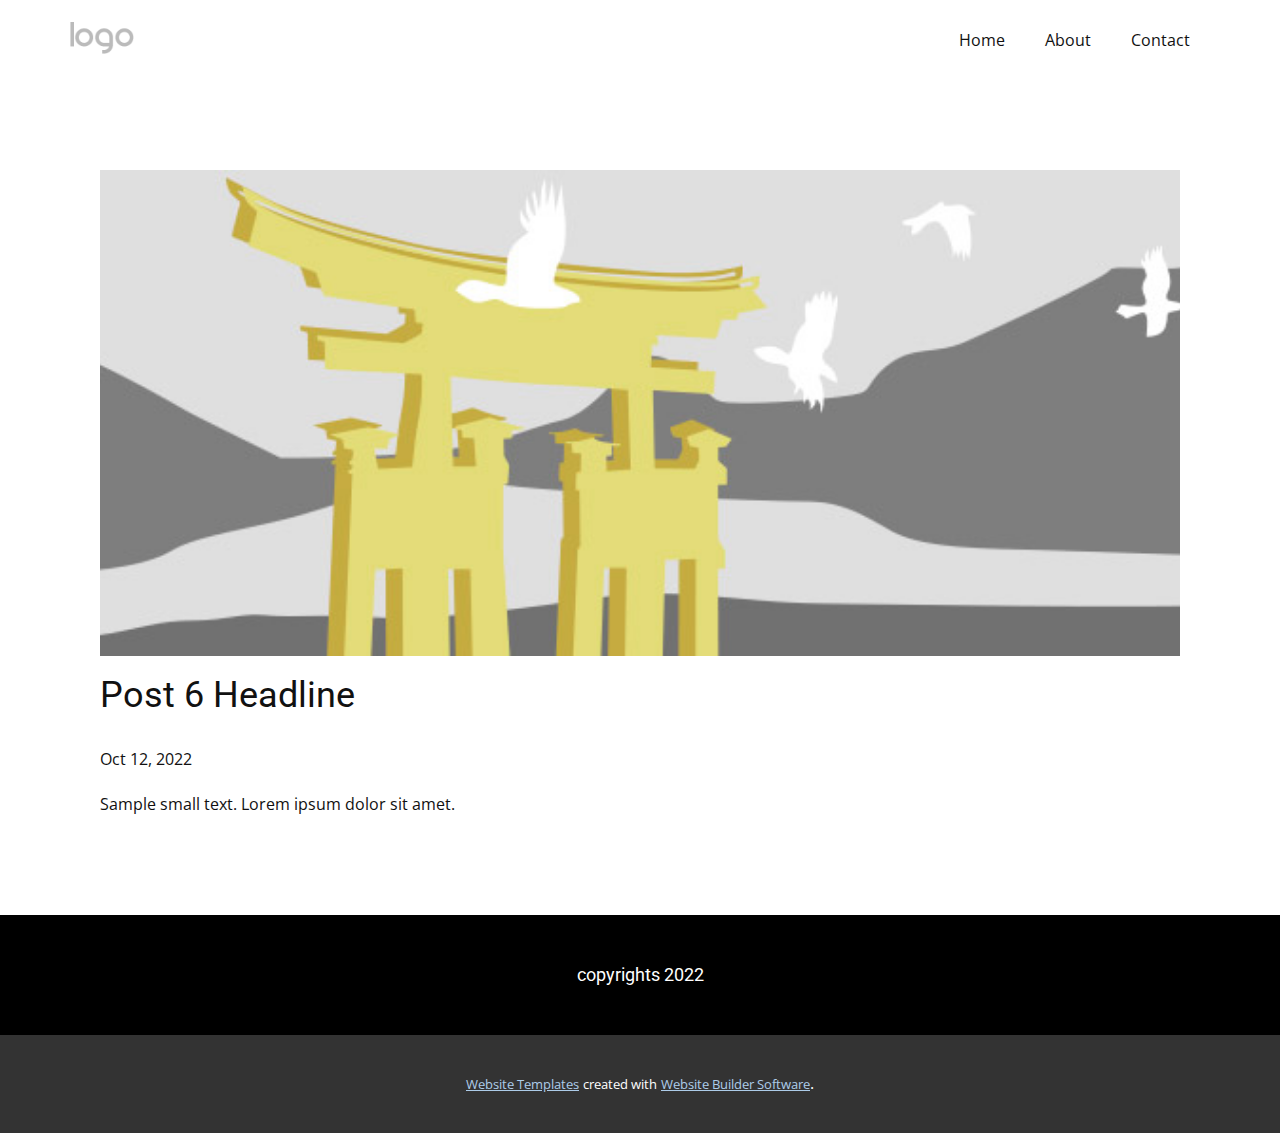
<file: Site1/blog/post-5.html>
<!DOCTYPE html>
<html style="font-size: 16px;" lang="en"><head>
    <meta name="viewport" content="width=device-width, initial-scale=1.0">
    <meta charset="utf-8">
    <meta name="keywords" content="Post 1 Headline">
    <meta name="description" content="">
    <title>Post 6 Headline</title>
    <link rel="stylesheet" href="../nicepage.css" media="screen">
<link rel="stylesheet" href="../Post-Template.css" media="screen">
    <script class="u-script" type="text/javascript" src="../jquery.js" defer=""></script>
    <script class="u-script" type="text/javascript" src="../nicepage.js" defer=""></script>
    <meta name="generator" content="Nicepage 4.20.1, nicepage.com">
    <link id="u-theme-google-font" rel="stylesheet" href="https://fonts.googleapis.com/css?family=Roboto:100,100i,300,300i,400,400i,500,500i,700,700i,900,900i|Open+Sans:300,300i,400,400i,500,500i,600,600i,700,700i,800,800i">
    
    
    <script type="application/ld+json">{
		"@context": "http://schema.org",
		"@type": "Organization",
		"name": "",
		"logo": "images/default-logo.png"
}</script>
    <meta name="theme-color" content="#478ac9">
  </head>
  <body class="u-body u-xl-mode" data-lang="en"><header class="u-clearfix u-header u-header" id="sec-38c1"><div class="u-clearfix u-sheet u-sheet-1">
        <a href="https://nicepage.com" class="u-image u-logo u-image-1">
          <img src="../images/default-logo.png" class="u-logo-image u-logo-image-1">
        </a>
        <nav class="u-menu u-menu-one-level u-offcanvas u-menu-1">
          <div class="menu-collapse" style="font-size: 1rem; letter-spacing: 0px;">
            <a class="u-button-style u-custom-left-right-menu-spacing u-custom-padding-bottom u-custom-top-bottom-menu-spacing u-nav-link u-text-active-palette-1-base u-text-hover-palette-2-base" href="#">
              <svg class="u-svg-link" viewBox="0 0 24 24"><use xmlns:xlink="http://www.w3.org/1999/xlink" xlink:href="#menu-hamburger"></use></svg>
              <svg class="u-svg-content" version="1.1" id="menu-hamburger" viewBox="0 0 16 16" x="0px" y="0px" xmlns:xlink="http://www.w3.org/1999/xlink" xmlns="http://www.w3.org/2000/svg"><g><rect y="1" width="16" height="2"></rect><rect y="7" width="16" height="2"></rect><rect y="13" width="16" height="2"></rect>
</g></svg>
            </a>
          </div>
          <div class="u-custom-menu u-nav-container">
            <ul class="u-nav u-unstyled u-nav-1"><li class="u-nav-item"><a class="u-button-style u-nav-link u-text-active-palette-1-base u-text-hover-palette-2-base" href="../Home.html" style="padding: 10px 20px;">Home</a>
</li><li class="u-nav-item"><a class="u-button-style u-nav-link u-text-active-palette-1-base u-text-hover-palette-2-base" href="../Home.html#carousel_3497" style="padding: 10px 20px;">About</a>
</li><li class="u-nav-item"><a class="u-button-style u-nav-link u-text-active-palette-1-base u-text-hover-palette-2-base" href="../Home.html#carousel_c413" style="padding: 10px 20px;">Contact</a>
</li></ul>
          </div>
          <div class="u-custom-menu u-nav-container-collapse">
            <div class="u-black u-container-style u-inner-container-layout u-opacity u-opacity-95 u-sidenav">
              <div class="u-inner-container-layout u-sidenav-overflow">
                <div class="u-menu-close"></div>
                <ul class="u-align-center u-nav u-popupmenu-items u-unstyled u-nav-2"><li class="u-nav-item"><a class="u-button-style u-nav-link" href="../Home.html">Home</a>
</li><li class="u-nav-item"><a class="u-button-style u-nav-link" href="../Home.html#carousel_3497">About</a>
</li><li class="u-nav-item"><a class="u-button-style u-nav-link" href="../Home.html#carousel_c413">Contact</a>
</li></ul>
              </div>
            </div>
            <div class="u-black u-menu-overlay u-opacity u-opacity-70"></div>
          </div>
        </nav>
      </div></header>
    <section class="u-align-center u-clearfix u-section-1" id="sec-bde1">
      <div class="u-clearfix u-sheet u-valign-middle-md u-valign-middle-sm u-valign-middle-xs u-sheet-1"><!--post_details--><!--post_details_options_json--><!--{"source":""}--><!--/post_details_options_json--><!--blog_post-->
        <div class="u-container-style u-expanded-width u-post-details u-post-details-1">
          <div class="u-container-layout u-valign-middle u-container-layout-1"><!--blog_post_image-->
            <img alt="" class="u-blog-control u-expanded-width u-image u-image-default u-image-1" src="../images/8ad73f3c.jpeg"><!--/blog_post_image--><!--blog_post_header-->
            <h2 class="u-blog-control u-text u-text-1">Post 6 Headline</h2><!--/blog_post_header--><!--blog_post_metadata-->
            <div class="u-blog-control u-metadata u-metadata-1"><!--blog_post_metadata_date-->
              <span class="u-meta-date u-meta-icon">Oct 12, 2022</span><!--/blog_post_metadata_date--><!--blog_post_metadata_category-->
              <!--/blog_post_metadata_category--><!--blog_post_metadata_comments-->
              <!--/blog_post_metadata_comments-->
            </div><!--/blog_post_metadata--><!--blog_post_content-->
            <div class="u-align-justify u-blog-control u-post-content u-text u-text-2 fr-view">
  Sample small text. Lorem ipsum dolor sit amet.
  </div><!--/blog_post_content-->
          </div>
        </div><!--/blog_post--><!--/post_details-->
      </div>
    </section>
    
    
    <footer class="u-align-center u-black u-clearfix u-footer" id="sec-a128" data-animation-name="" data-animation-duration="0" data-animation-delay="0" data-animation-direction=""><div class="u-clearfix u-sheet u-valign-middle u-sheet-1">
        <h6 class="u-align-center u-text u-text-default u-text-1">copyrights 2022</h6>
      </div></footer>
    <section class="u-backlink u-clearfix u-grey-80">
      <a class="u-link" href="https://nicepage.com/website-templates" target="_blank">
        <span>Website Templates</span>
      </a>
      <p class="u-text">
        <span>created with</span>
      </p>
      <a class="u-link" href="" target="_blank">
        <span>Website Builder Software</span>
      </a>. 
    </section>
  
</body></html>
</file>
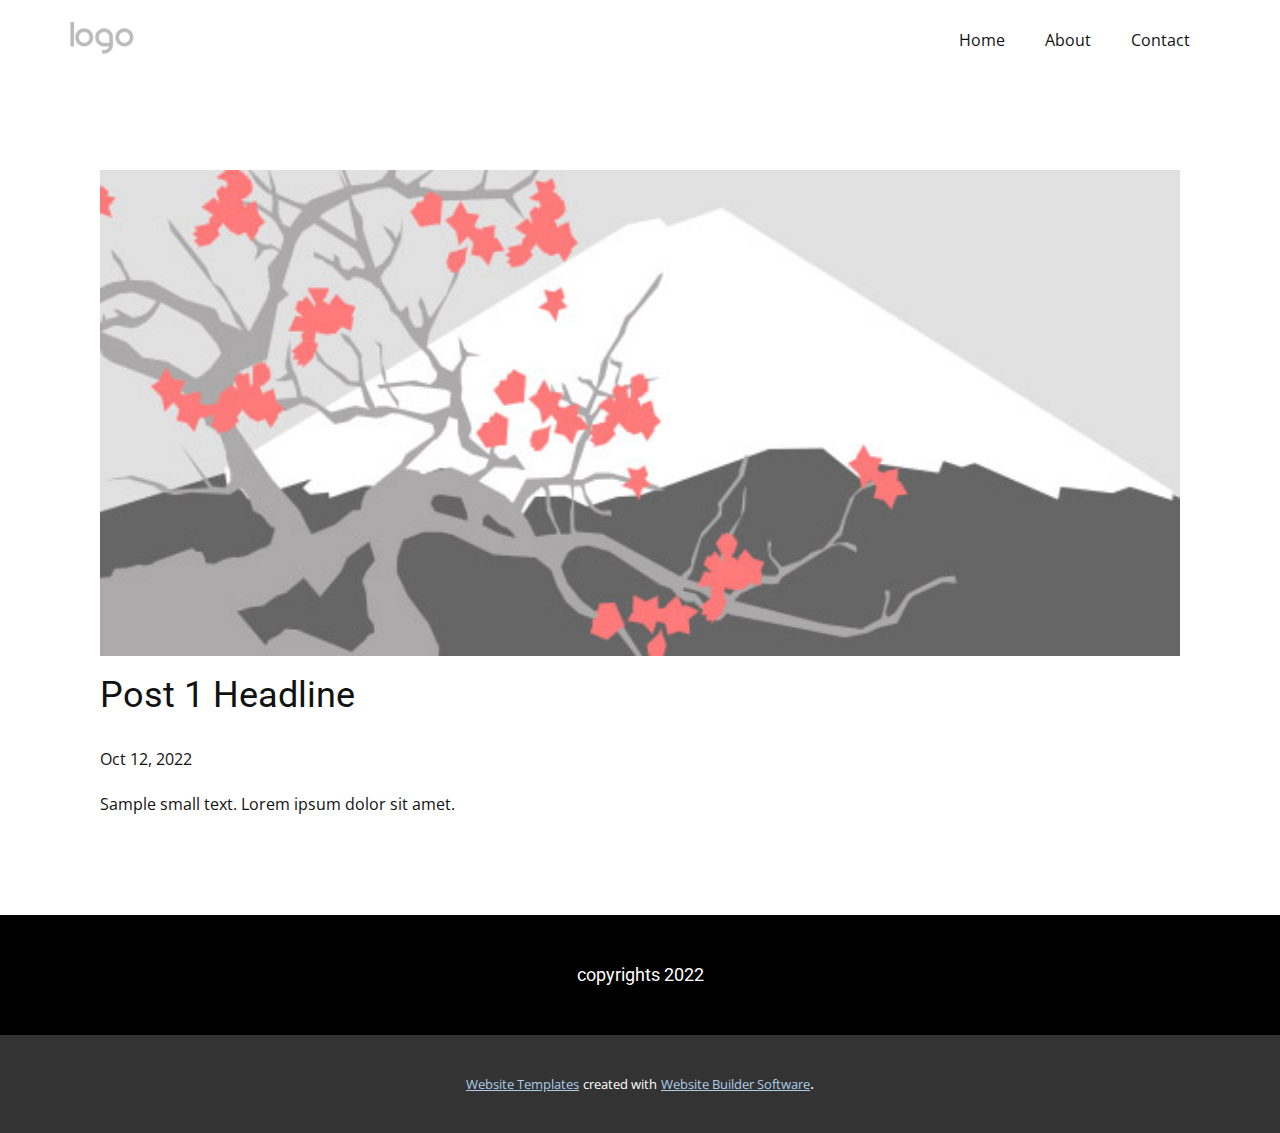
<file: Site1/blog/post.html>
<!DOCTYPE html>
<html style="font-size: 16px;" lang="en"><head>
    <meta name="viewport" content="width=device-width, initial-scale=1.0">
    <meta charset="utf-8">
    <meta name="keywords" content="Post 1 Headline">
    <meta name="description" content="">
    <title>Post 1 Headline</title>
    <link rel="stylesheet" href="../nicepage.css" media="screen">
<link rel="stylesheet" href="../Post-Template.css" media="screen">
    <script class="u-script" type="text/javascript" src="../jquery.js" defer=""></script>
    <script class="u-script" type="text/javascript" src="../nicepage.js" defer=""></script>
    <meta name="generator" content="Nicepage 4.20.1, nicepage.com">
    <link id="u-theme-google-font" rel="stylesheet" href="https://fonts.googleapis.com/css?family=Roboto:100,100i,300,300i,400,400i,500,500i,700,700i,900,900i|Open+Sans:300,300i,400,400i,500,500i,600,600i,700,700i,800,800i">
    
    
    <script type="application/ld+json">{
		"@context": "http://schema.org",
		"@type": "Organization",
		"name": "",
		"logo": "images/default-logo.png"
}</script>
    <meta name="theme-color" content="#478ac9">
  </head>
  <body class="u-body u-xl-mode" data-lang="en"><header class="u-clearfix u-header u-header" id="sec-38c1"><div class="u-clearfix u-sheet u-sheet-1">
        <a href="https://nicepage.com" class="u-image u-logo u-image-1">
          <img src="../images/default-logo.png" class="u-logo-image u-logo-image-1">
        </a>
        <nav class="u-menu u-menu-one-level u-offcanvas u-menu-1">
          <div class="menu-collapse" style="font-size: 1rem; letter-spacing: 0px;">
            <a class="u-button-style u-custom-left-right-menu-spacing u-custom-padding-bottom u-custom-top-bottom-menu-spacing u-nav-link u-text-active-palette-1-base u-text-hover-palette-2-base" href="#">
              <svg class="u-svg-link" viewBox="0 0 24 24"><use xmlns:xlink="http://www.w3.org/1999/xlink" xlink:href="#menu-hamburger"></use></svg>
              <svg class="u-svg-content" version="1.1" id="menu-hamburger" viewBox="0 0 16 16" x="0px" y="0px" xmlns:xlink="http://www.w3.org/1999/xlink" xmlns="http://www.w3.org/2000/svg"><g><rect y="1" width="16" height="2"></rect><rect y="7" width="16" height="2"></rect><rect y="13" width="16" height="2"></rect>
</g></svg>
            </a>
          </div>
          <div class="u-custom-menu u-nav-container">
            <ul class="u-nav u-unstyled u-nav-1"><li class="u-nav-item"><a class="u-button-style u-nav-link u-text-active-palette-1-base u-text-hover-palette-2-base" href="../Home.html" style="padding: 10px 20px;">Home</a>
</li><li class="u-nav-item"><a class="u-button-style u-nav-link u-text-active-palette-1-base u-text-hover-palette-2-base" href="../Home.html#carousel_3497" style="padding: 10px 20px;">About</a>
</li><li class="u-nav-item"><a class="u-button-style u-nav-link u-text-active-palette-1-base u-text-hover-palette-2-base" href="../Home.html#carousel_c413" style="padding: 10px 20px;">Contact</a>
</li></ul>
          </div>
          <div class="u-custom-menu u-nav-container-collapse">
            <div class="u-black u-container-style u-inner-container-layout u-opacity u-opacity-95 u-sidenav">
              <div class="u-inner-container-layout u-sidenav-overflow">
                <div class="u-menu-close"></div>
                <ul class="u-align-center u-nav u-popupmenu-items u-unstyled u-nav-2"><li class="u-nav-item"><a class="u-button-style u-nav-link" href="../Home.html">Home</a>
</li><li class="u-nav-item"><a class="u-button-style u-nav-link" href="../Home.html#carousel_3497">About</a>
</li><li class="u-nav-item"><a class="u-button-style u-nav-link" href="../Home.html#carousel_c413">Contact</a>
</li></ul>
              </div>
            </div>
            <div class="u-black u-menu-overlay u-opacity u-opacity-70"></div>
          </div>
        </nav>
      </div></header>
    <section class="u-align-center u-clearfix u-section-1" id="sec-bde1">
      <div class="u-clearfix u-sheet u-valign-middle-md u-valign-middle-sm u-valign-middle-xs u-sheet-1"><!--post_details--><!--post_details_options_json--><!--{"source":""}--><!--/post_details_options_json--><!--blog_post-->
        <div class="u-container-style u-expanded-width u-post-details u-post-details-1">
          <div class="u-container-layout u-valign-middle u-container-layout-1"><!--blog_post_image-->
            <img alt="" class="u-blog-control u-expanded-width u-image u-image-default u-image-1" src="../images/0fd3416c.jpeg"><!--/blog_post_image--><!--blog_post_header-->
            <h2 class="u-blog-control u-text u-text-1">Post 1 Headline</h2><!--/blog_post_header--><!--blog_post_metadata-->
            <div class="u-blog-control u-metadata u-metadata-1"><!--blog_post_metadata_date-->
              <span class="u-meta-date u-meta-icon">Oct 12, 2022</span><!--/blog_post_metadata_date--><!--blog_post_metadata_category-->
              <!--/blog_post_metadata_category--><!--blog_post_metadata_comments-->
              <!--/blog_post_metadata_comments-->
            </div><!--/blog_post_metadata--><!--blog_post_content-->
            <div class="u-align-justify u-blog-control u-post-content u-text u-text-2 fr-view">
  Sample small text. Lorem ipsum dolor sit amet.
  </div><!--/blog_post_content-->
          </div>
        </div><!--/blog_post--><!--/post_details-->
      </div>
    </section>
    
    
    <footer class="u-align-center u-black u-clearfix u-footer" id="sec-a128" data-animation-name="" data-animation-duration="0" data-animation-delay="0" data-animation-direction=""><div class="u-clearfix u-sheet u-valign-middle u-sheet-1">
        <h6 class="u-align-center u-text u-text-default u-text-1">copyrights 2022</h6>
      </div></footer>
    <section class="u-backlink u-clearfix u-grey-80">
      <a class="u-link" href="https://nicepage.com/website-templates" target="_blank">
        <span>Website Templates</span>
      </a>
      <p class="u-text">
        <span>created with</span>
      </p>
      <a class="u-link" href="" target="_blank">
        <span>Website Builder Software</span>
      </a>. 
    </section>
  
</body></html>
</file>
